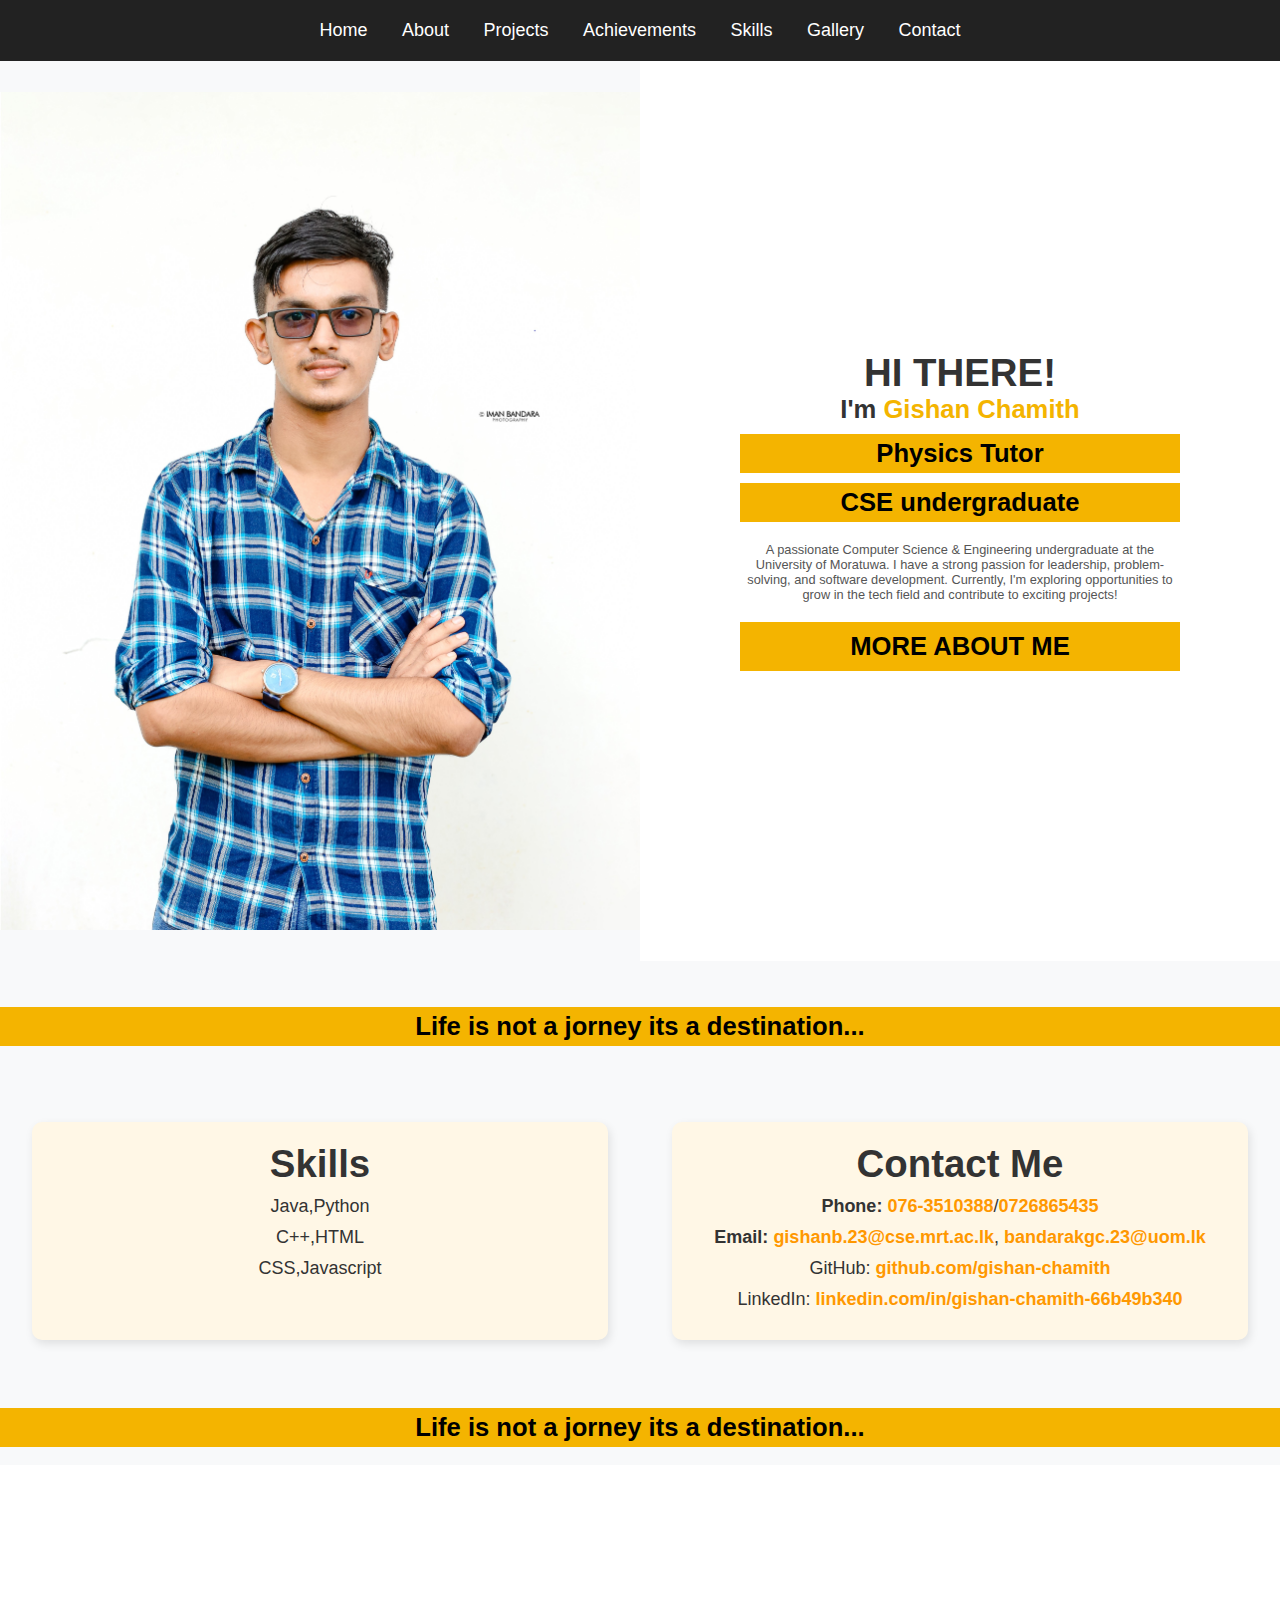
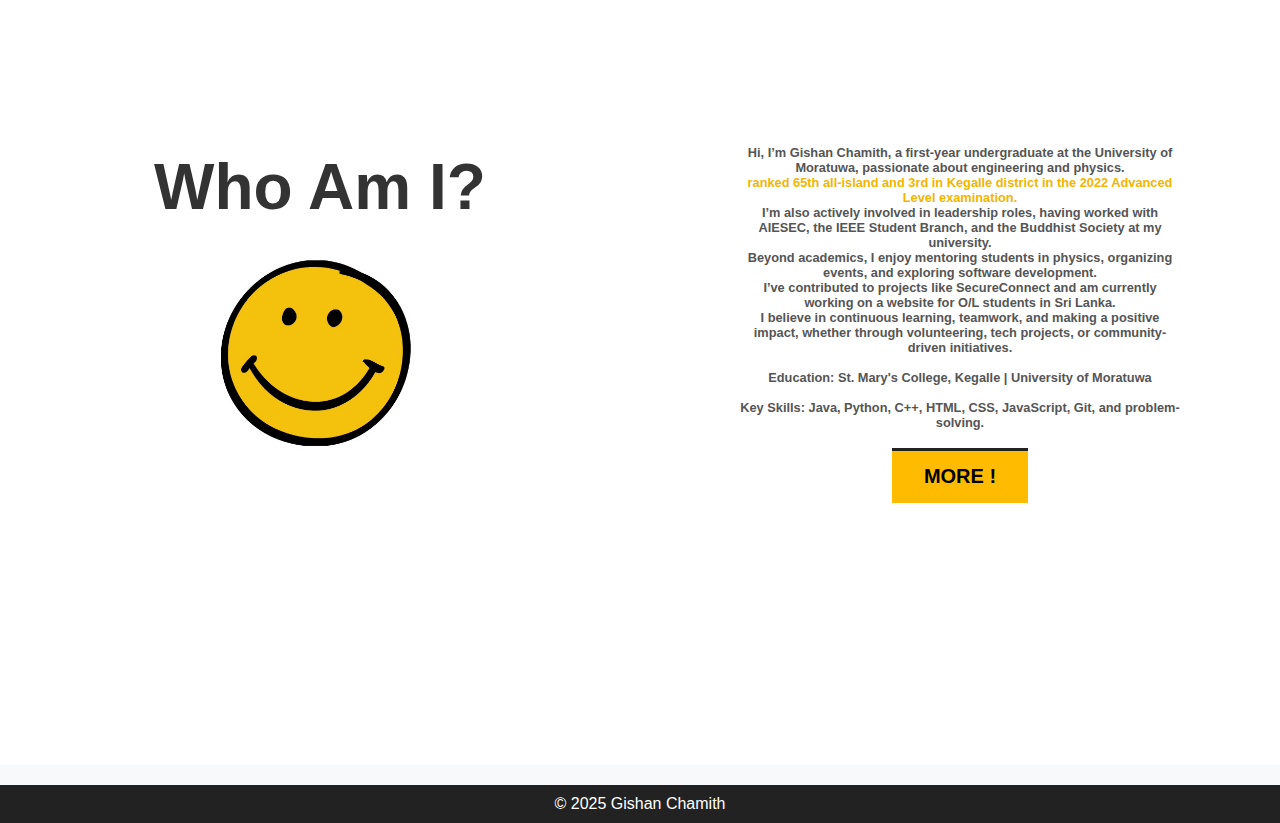
<file: index.html>
<!DOCTYPE html>
<html lang="en">
<head>
    <meta charset="UTF-8">
    <meta name="viewport" content="width=device-width, initial-scale=1.0">
    <title>Personal Portfolio</title>
    <link rel="stylesheet" href="style.css">
</head>
<body>
    <header>
        <nav>
            <ul>
                <li><a href="index.html">Home</a></li>
                <li><a href="about.html">About</a></li>
                <li><a href="projects.html">Projects</a></li>
                <li><a href="achievements.html">Achievements</a></li>
                <li><a href="skills.html">Skills</a></li>
                <li><a href="gallery.html">Gallery</a></li>
                <li><a href="contact.html">Contact</a></li>
            </ul>
        </nav>
    </header>


    <div class="container">
        <div class="left-section">
            <img src="IMG_1595_1[1].jpeg" alt="Profile Picture">
        </div>
        <div class="right-section">
            <h2>HI THERE!</h2>
            <h1>I'm <span class="highlight">Gishan Chamith</span></h1>
            <p class="role">Physics Tutor</p>
            <p class="role">CSE undergraduate </p>

            <p class="description">
                A passionate Computer Science & Engineering undergraduate at the University of Moratuwa.
                 I have a strong passion for leadership, problem-solving, and software development. Currently, I'm exploring opportunities to grow in the tech field and contribute to exciting projects!
            </p>
            <a href=#about class="btn">MORE ABOUT ME</a>
        </div>

    </div>
    <br>
    <br>
    <p class="midline">Life is not a jorney its a destination...</p>

    <br>
    <br>
    <div class="block">
        <div class="contact-info">
           <h2> Skills</h2>
            <p >Java,Python</p><p>C++,HTML</p> <p>CSS,Javascript</p>
        </div>
        <section class="contact-info">
            <h2>Contact Me</h2>
            <p><strong>Phone:</strong><a href="tel:+94763510388"> 076-3510388</a>/<a href="tel:+94726865435">0726865435</a> </p>
            <p><strong>Email:</strong> <a href="mailto:gishanb.23@cse.mrt.ac.lk">gishanb.23@cse.mrt.ac.lk</a>, <a href="mailto:bandarakgc.23@uom.lk">bandarakgc.23@uom.lk</a></p>
            <p>GitHub: <a href="https://github.com/gishan-chamith" target="_blank">github.com/gishan-chamith</a></p>
            <p>LinkedIn: <a href="https://www.linkedin.com/in/gishan-chamith-66b49b340" target="_blank">linkedin.com/in/gishan-chamith-66b49b340</a></p>
        </section>
    </div>
    <br>
    <p class="midline">Life is not a jorney its a destination...</p>
    <br>
    <div class="container">
        <div class="left">
            <h1> Who Am I?</h1>
            <img src="image.png" width="15vw">
        </div>
        <div class="right-section" id="about">
           <p class="description"><strong> Hi, I’m Gishan Chamith, a first-year undergraduate at the University of Moratuwa, passionate about engineering and physics. <br>
            <span class="highlight">ranked 65th all-island and 3rd in Kegalle district in the 2022 Advanced Level examination.</span> <br>I’m also actively involved in leadership roles, having worked with AIESEC, the IEEE Student Branch, and the Buddhist Society at my university. 
            <br> Beyond academics, I enjoy mentoring students in physics, organizing events, and exploring software development. 
            <br>I’ve contributed to projects like SecureConnect and am currently working on a website for O/L students in Sri Lanka.<br>
I believe in continuous learning, teamwork, and making a positive impact, whether through volunteering, tech projects, or community-driven initiatives.
<br>
<br>
Education: St. Mary's College, Kegalle | University of Moratuwa
<br>
<br>
Key Skills: Java, Python, C++, HTML, CSS, JavaScript, Git, and problem-solving.

          </strong> </p>
        <br>

    <button>
    <a href="about.html" class="btn2"><span class="spn2">More !</span></a>
  </button>
        </div>


    </div>
    
    <footer>
        <p>© 2025 Gishan Chamith</p>
    </footer>
</body>
</html>
</file>
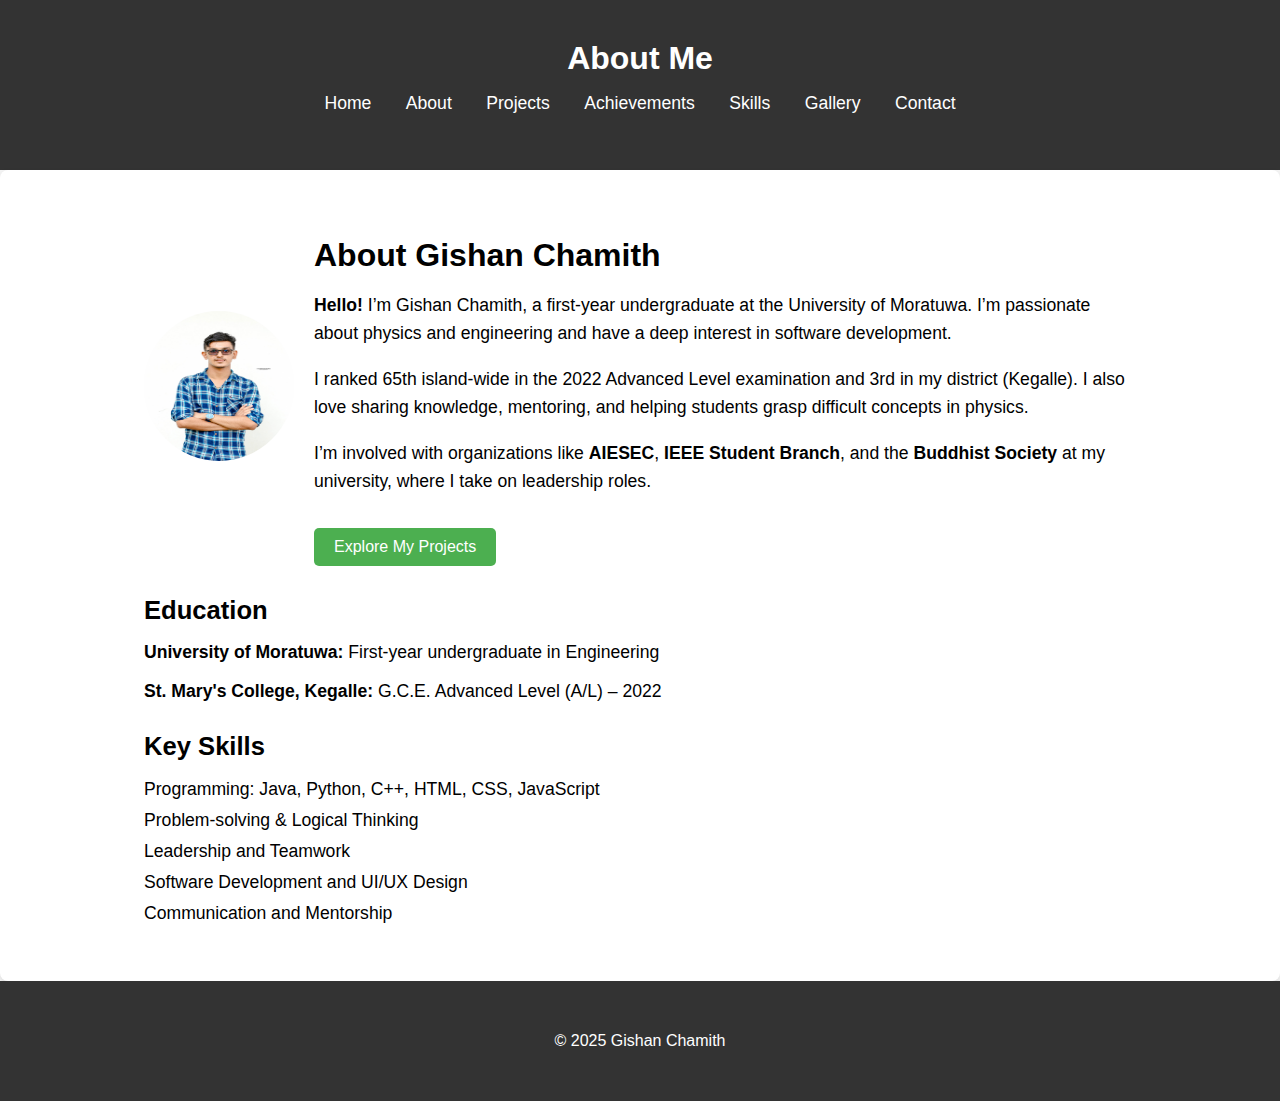
<file: about.html>
<!DOCTYPE html>
<html lang="en">
<head>
    <meta charset="UTF-8">
    <meta name="viewport" content="width=device-width, initial-scale=1.0">
    <title>About Me</title>
    <link rel="stylesheet" href="about.css">
</head>
<body>

    <header>
        <div class="container">
            <h1>About Me</h1>
            <nav>
                <ul>
                    <li><a href="index.html">Home</a></li>
                    <li><a href="about.html">About</a></li>
                    <li><a href="projects.html">Projects</a></li>
                    <li><a href="achievements.html">Achievements</a></li>
                    <li><a href="skills.html">Skills</a></li>
                    <li><a href="gallery.html">Gallery</a></li>
                    <li><a href="contact.html">Contact</a></li>
                </ul>
            </nav>
        </div>
    </header>

    <section class="about-section">
        <div class="container">
            <div class="profile-container">
                <div class="profile-img">
                    <img src="IMG_1595_1[1].jpeg" alt="Gishan Chamith" />
                </div>
                <div class="profile-info">
                    <h2>About Gishan Chamith</h2>
                    <p><strong>Hello!</strong> I’m Gishan Chamith, a first-year undergraduate at the University of Moratuwa. I’m passionate about physics and engineering and have a deep interest in software development.</p>
                    <p>I ranked 65th island-wide in the 2022 Advanced Level examination and 3rd in my district (Kegalle). I also love sharing knowledge, mentoring, and helping students grasp difficult concepts in physics.</p>
                    <p>I’m involved with organizations like <strong>AIESEC</strong>, <strong>IEEE Student Branch</strong>, and the <strong>Buddhist Society</strong> at my university, where I take on leadership roles.</p>
                    <a href="projects.html">Explore My Projects</a>
                </div>
            </div>

            <div class="education-container">
                <h3>Education</h3>
                <p><strong>University of Moratuwa:</strong> First-year undergraduate in Engineering</p>
                <p><strong>St. Mary's College, Kegalle:</strong> G.C.E. Advanced Level (A/L) – 2022</p>
            </div>

            <div class="skills-container">
                <h3>Key Skills</h3>
                <ul>
                    <li>Programming: Java, Python, C++, HTML, CSS, JavaScript</li>
                    <li>Problem-solving & Logical Thinking</li>
                    <li>Leadership and Teamwork</li>
                    <li>Software Development and UI/UX Design</li>
                    <li>Communication and Mentorship</li>
                </ul>
            </div>
        </div>
    </section>

    <footer>
        <div class="container">
            <p>© 2025 Gishan Chamith</p>
        </div>
    </footer>

</body>
</html>
</file>
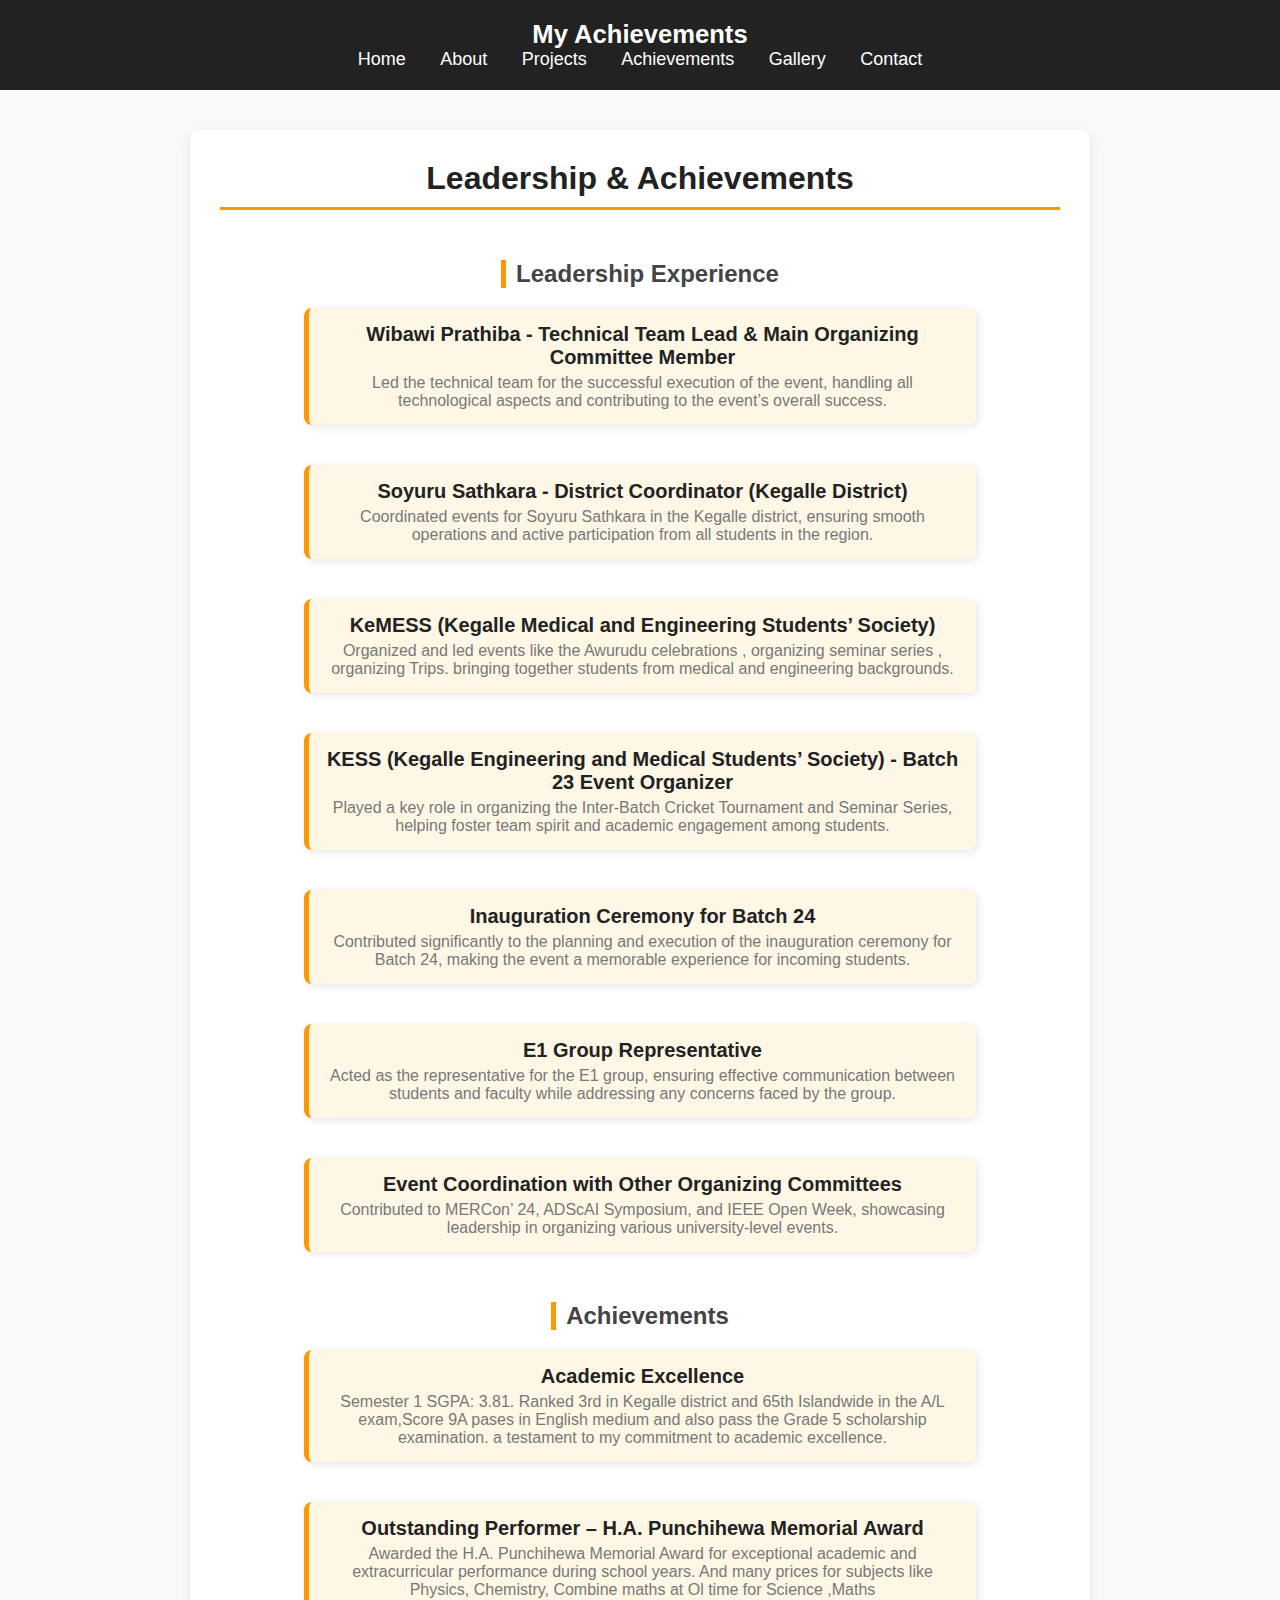
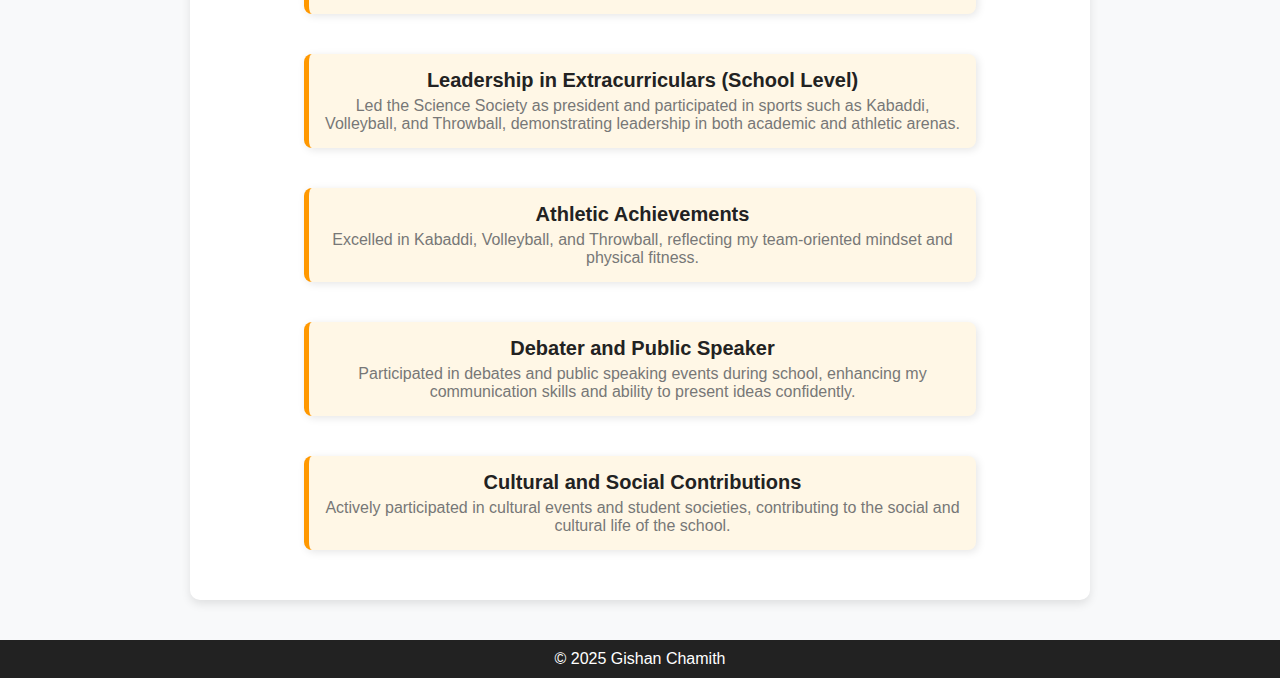
<file: achievements.html>
<!DOCTYPE html>
<html lang="en">
<head>
    <meta charset="UTF-8">
    <meta name="viewport" content="width=device-width, initial-scale=1.0">
    <title>My Achievements</title>
    <link rel="stylesheet" href="style.css">
</head>
<body>

    <header>
        <h1>My Achievements</h1>
        <nav>
            <ul>
                <li><a href="index.html">Home</a></li>
                <li><a href="about.html">About</a></li>
                <li><a href="projects.html">Projects</a></li>
                <li><a href="achievements.html">Achievements</a></li>
                <li><a href="gallery.html">Gallery</a></li>
                <li><a href="contact.html">Contact</a></li>
            </ul>
        </nav>
        <style>

        </style>
    </header>

    <section id="leadership-achievements">
        <h2>Leadership & Achievements</h2>
        
        <h3>Leadership Experience</h3>
        <ul>
            <li><strong>Wibawi Prathiba - Technical Team Lead & Main Organizing Committee Member</strong>
                <p>Led the technical team for the successful execution of the event, handling all technological aspects and contributing to the event’s overall success.</p>
            </li>
            <li><strong>Soyuru Sathkara - District Coordinator (Kegalle District)</strong>
                <p>Coordinated events for Soyuru Sathkara in the Kegalle district, ensuring smooth operations and active participation from all students in the region.</p>
            </li>
            <li><strong>KeMESS (Kegalle Medical and Engineering Students’ Society)</strong>
                <p>Organized and led events like the Awurudu celebrations , organizing seminar series , organizing Trips. bringing together students from medical and engineering backgrounds.</p>
            </li>
            <li><strong>KESS (Kegalle Engineering and Medical Students’ Society) - Batch 23 Event Organizer</strong>
                <p>Played a key role in organizing the Inter-Batch Cricket Tournament and Seminar Series, helping foster team spirit and academic engagement among students.</p>
            </li>
            <li><strong>Inauguration Ceremony for Batch 24</strong>
                <p>Contributed significantly to the planning and execution of the inauguration ceremony for Batch 24, making the event a memorable experience for incoming students.</p>
            </li>
            <li><strong>E1 Group Representative</strong>
                <p>Acted as the representative for the E1 group, ensuring effective communication between students and faculty while addressing any concerns faced by the group.</p>
            </li>
            <li><strong>Event Coordination with Other Organizing Committees</strong>
                <p>Contributed to MERCon’ 24, ADScAI Symposium, and IEEE Open Week, showcasing leadership in organizing various university-level events.</p>
            </li>
        </ul>
    
        <h3>Achievements</h3>
        <ul>
            <li><strong>Academic Excellence</strong>
                <p>Semester 1 SGPA: 3.81. Ranked 3rd in Kegalle district and 65th Islandwide in the A/L exam,Score 9A pases in English medium  and also pass the Grade 5 scholarship examination.  a testament to my commitment to academic excellence.</p>
            </li>
            <li><strong>Outstanding Performer – H.A. Punchihewa Memorial Award</strong>
                <p>Awarded the H.A. Punchihewa Memorial Award for exceptional academic and extracurricular performance during school years. And many prices for subjects like Physics, Chemistry, Combine maths at Ol time for Science ,Maths</p>
            </li>
            <li><strong>Leadership in Extracurriculars (School Level)</strong>
                <p>Led the Science Society as president and participated in sports such as Kabaddi, Volleyball, and Throwball, demonstrating leadership in both academic and athletic arenas.</p>
            </li>
            <li><strong>Athletic Achievements</strong>
                <p>Excelled in Kabaddi, Volleyball, and Throwball, reflecting my team-oriented mindset and physical fitness.</p>
            </li>
            <li><strong>Debater and Public Speaker</strong>
                <p>Participated in debates and public speaking events during school, enhancing my communication skills and ability to present ideas confidently.</p>
            </li>
            <li><strong>Cultural and Social Contributions</strong>
                <p>Actively participated in cultural events and student societies, contributing to the social and cultural life of the school.</p>
            </li>
        </ul>
    </section>
    

    <footer>
        <p>© 2025 Gishan Chamith</p>
    </footer>

</body>
</html>
</file>
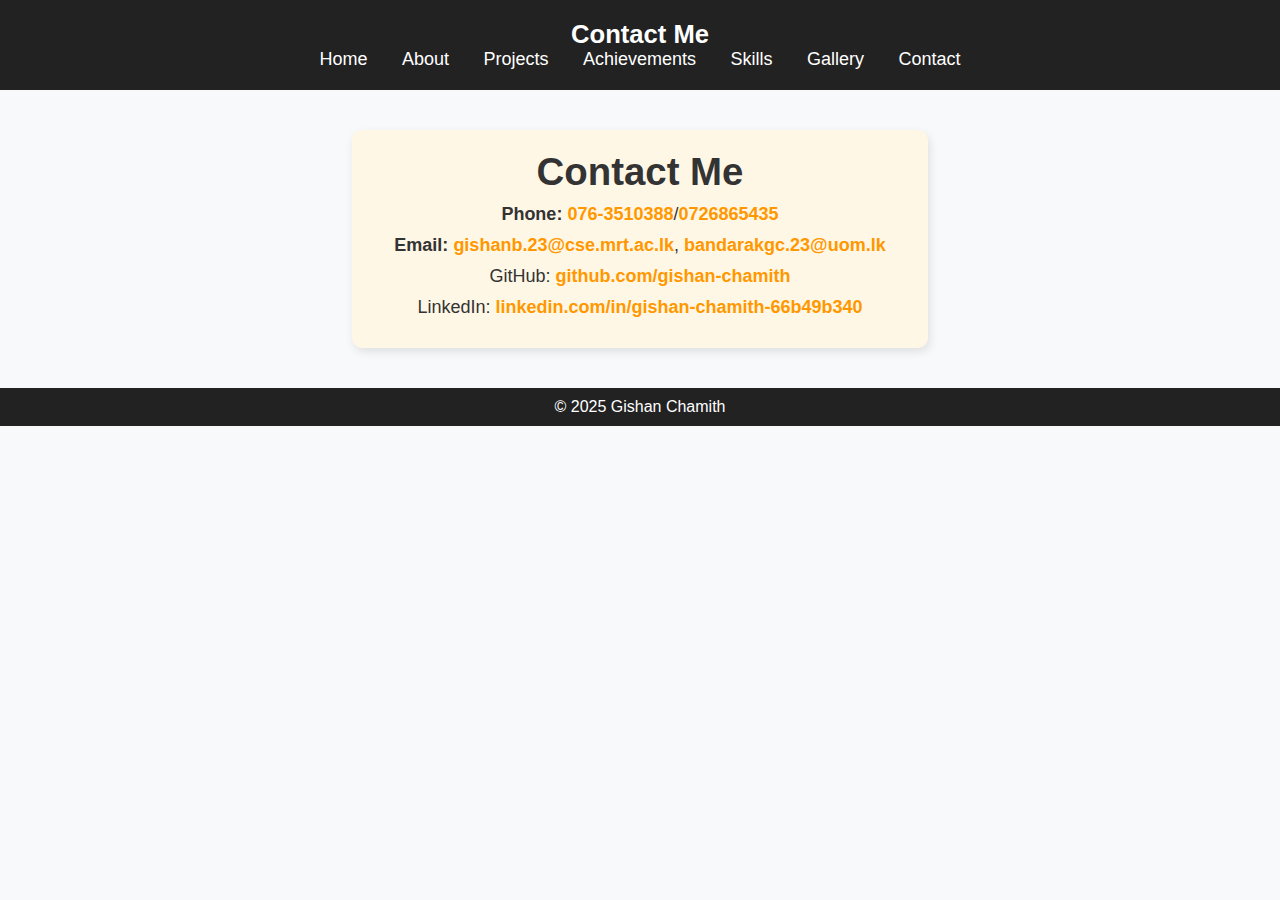
<file: contact.html>
<!DOCTYPE html>
<html lang="en">
<head>
    <meta charset="UTF-8">
    <meta name="viewport" content="width=device-width, initial-scale=1.0">
    <title>Contact Me</title>
    <link rel="stylesheet" href="style.css">
</head>
<body>

    <header>
        <h1>Contact Me</h1>
        <nav>
            <ul>
                <li><a href="index.html">Home</a></li>
                <li><a href="about.html">About</a></li>
                <li><a href="projects.html">Projects</a></li>
                <li><a href="achievements.html">Achievements</a></li>
                <li><a href="skills.html">Skills</a></li>
                <li><a href="gallery.html">Gallery</a></li>
                <li><a href="contact.html">Contact</a></li>
            </ul>
        </nav>
    </header>


      <!-- Contact Info Section -->
    <section class="contact-info">
        <h2>Contact Me</h2>
        <p><strong>Phone:</strong><a href="tel:+94763510388"> 076-3510388</a>/<a href="tel:+94726865435">0726865435</a> </p>
        <p><strong>Email:</strong> <a href="mailto:gishanb.23@cse.mrt.ac.lk">gishanb.23@cse.mrt.ac.lk</a>, <a href="mailto:bandarakgc.23@uom.lk">bandarakgc.23@uom.lk</a></p>
        <p>GitHub: <a href="https://github.com/gishan-chamith" target="_blank">github.com/gishan-chamith</a></p>
        <p>LinkedIn: <a href="https://www.linkedin.com/in/gishan-chamith-66b49b340" target="_blank">linkedin.com/in/gishan-chamith-66b49b340</a></p>
    </section>


    <footer>
        <p>© 2025 Gishan Chamith</p>
    </footer>

</body>
</html>
</file>
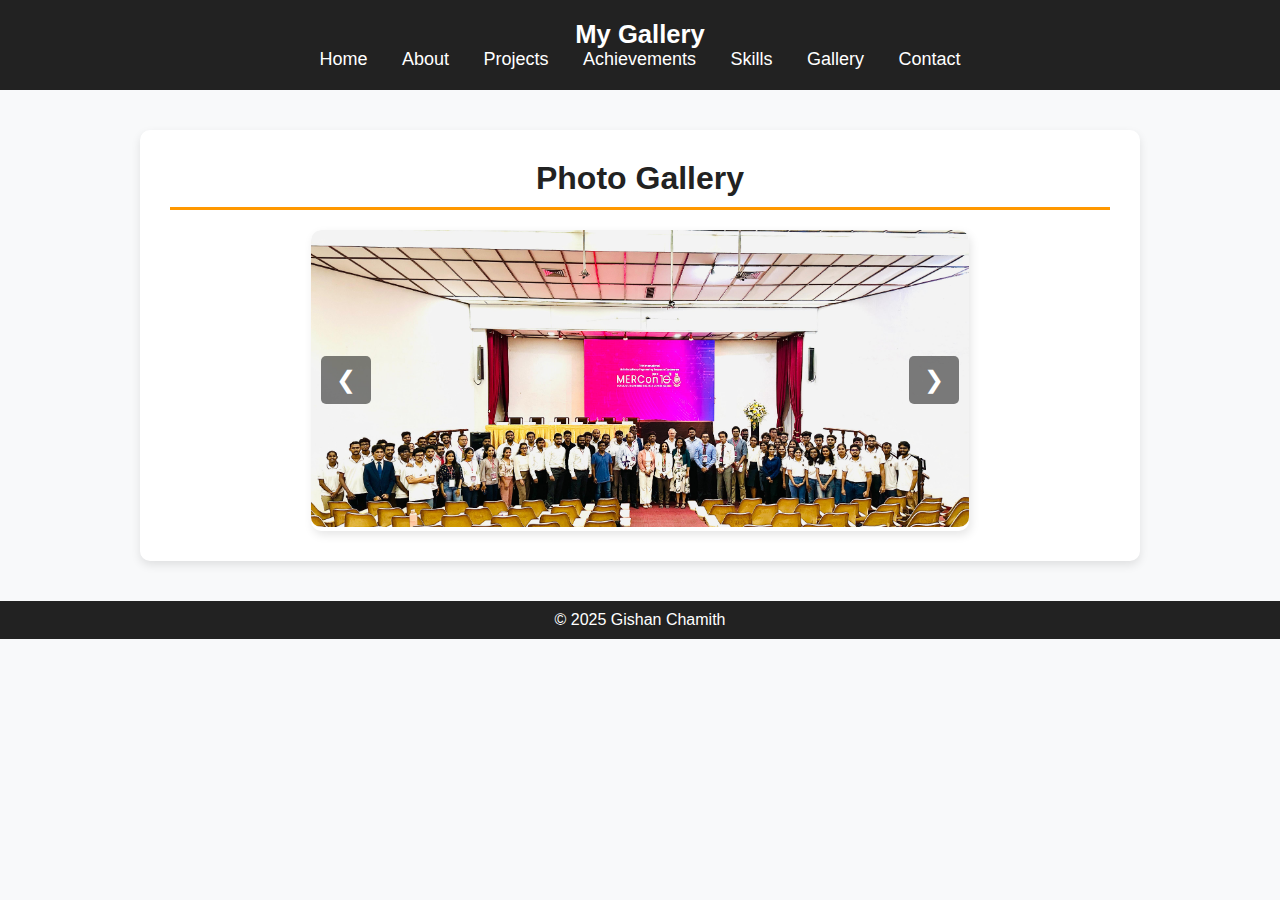
<file: gallery.html>
<!DOCTYPE html>
<html lang="en">
<head>
    <meta charset="UTF-8">
    <meta name="viewport" content="width=device-width, initial-scale=1.0">
    <title>Gallery | Gishan Chamith</title>
    <link rel="stylesheet" href="style.css">
    <script defer src="script.js"></script>
</head>
<body>

    <header>
        <h1>My Gallery</h1>
        <nav>
            <ul>
                <li><a href="index.html">Home</a></li>
                <li><a href="about.html">About</a></li>
                <li><a href="projects.html">Projects</a></li>
                <li><a href="achievements.html">Achievements</a></li>
                <li><a href="skills.html">Skills</a></li>
                <li><a href="gallery.html">Gallery</a></li>
                <li><a href="contact.html">Contact</a></li>
            </ul>
        </nav>
    </header>

    <section class="gallery-container">
        <h2>Photo Gallery</h2>
        <div class="slideshow">
            <button class="prev" onclick="changeSlide(-1)">&#10094;</button>
            <img id="slide" src="j (1).jpg" alt="Gallery Image">
            <button class="next" onclick="changeSlide(1)">&#10095;</button>
        </div>
    </section>

    <footer>
        <p>© 2025 Gishan Chamith</p>
    </footer>

</body>
</html>
</file>
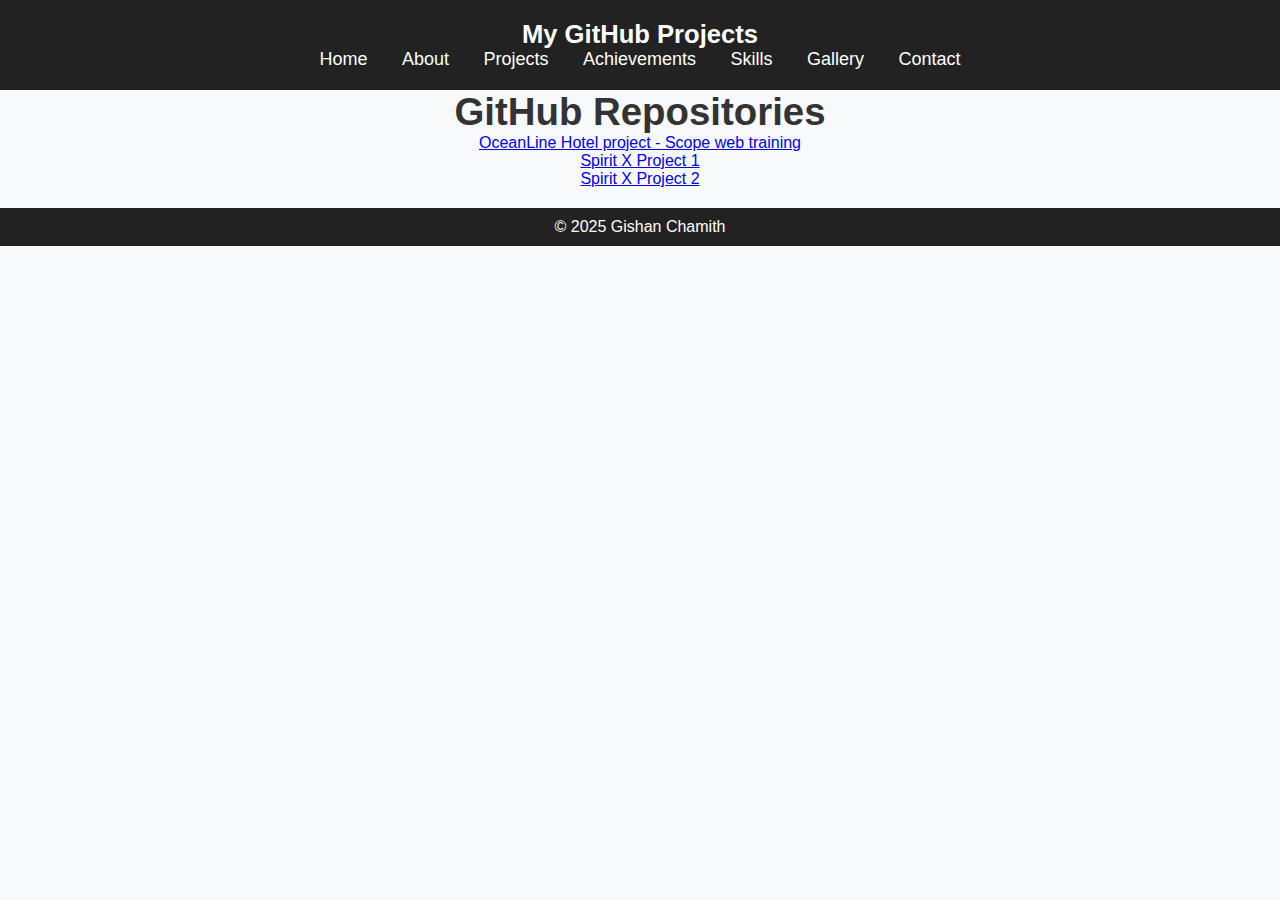
<file: projects.html>
<!DOCTYPE html>
<html lang="en">
<head>
    <meta charset="UTF-8">
    <meta name="viewport" content="width=device-width, initial-scale=1.0">
    <title>My GitHub Projects</title>
    <link rel="stylesheet" href="style.css">
</head>
<body>

    <header>
        <h1>My GitHub Projects</h1>
        <nav>
            <ul>
                <li><a href="index.html">Home</a></li>
                <li><a href="about.html">About</a></li>
                <li><a href="projects.html">Projects</a></li>
                <li><a href="achievements.html">Achievements</a></li>
                <li><a href="skills.html">Skills</a></li>
                <li><a href="gallery.html">Gallery</a></li>
                <li><a href="contact.html">Contact</a></li>
            </ul>
        </nav>
    </header>

<section>
    <h2>GitHub Repositories</h2>
    <div id="github-projects">
        <p><a href="https://github.com/NirmalKBandara/hotelWebProject.git">OceanLine Hotel project - Scope web training</a></p>
        <p><a href="https://github.com/gishanchamith/spiritX01.git">Spirit X Project 1</a></p>
        <p><a href="https://github.com/NirmalKBandara/spiritX02-.git">Spirit X Project 2</a></p>
    </div>
</section>

    <footer>
        <p>© 2025 Gishan Chamith</p>
    </footer>

    <script src="script.js"></script>
</body>
</html>
</file>
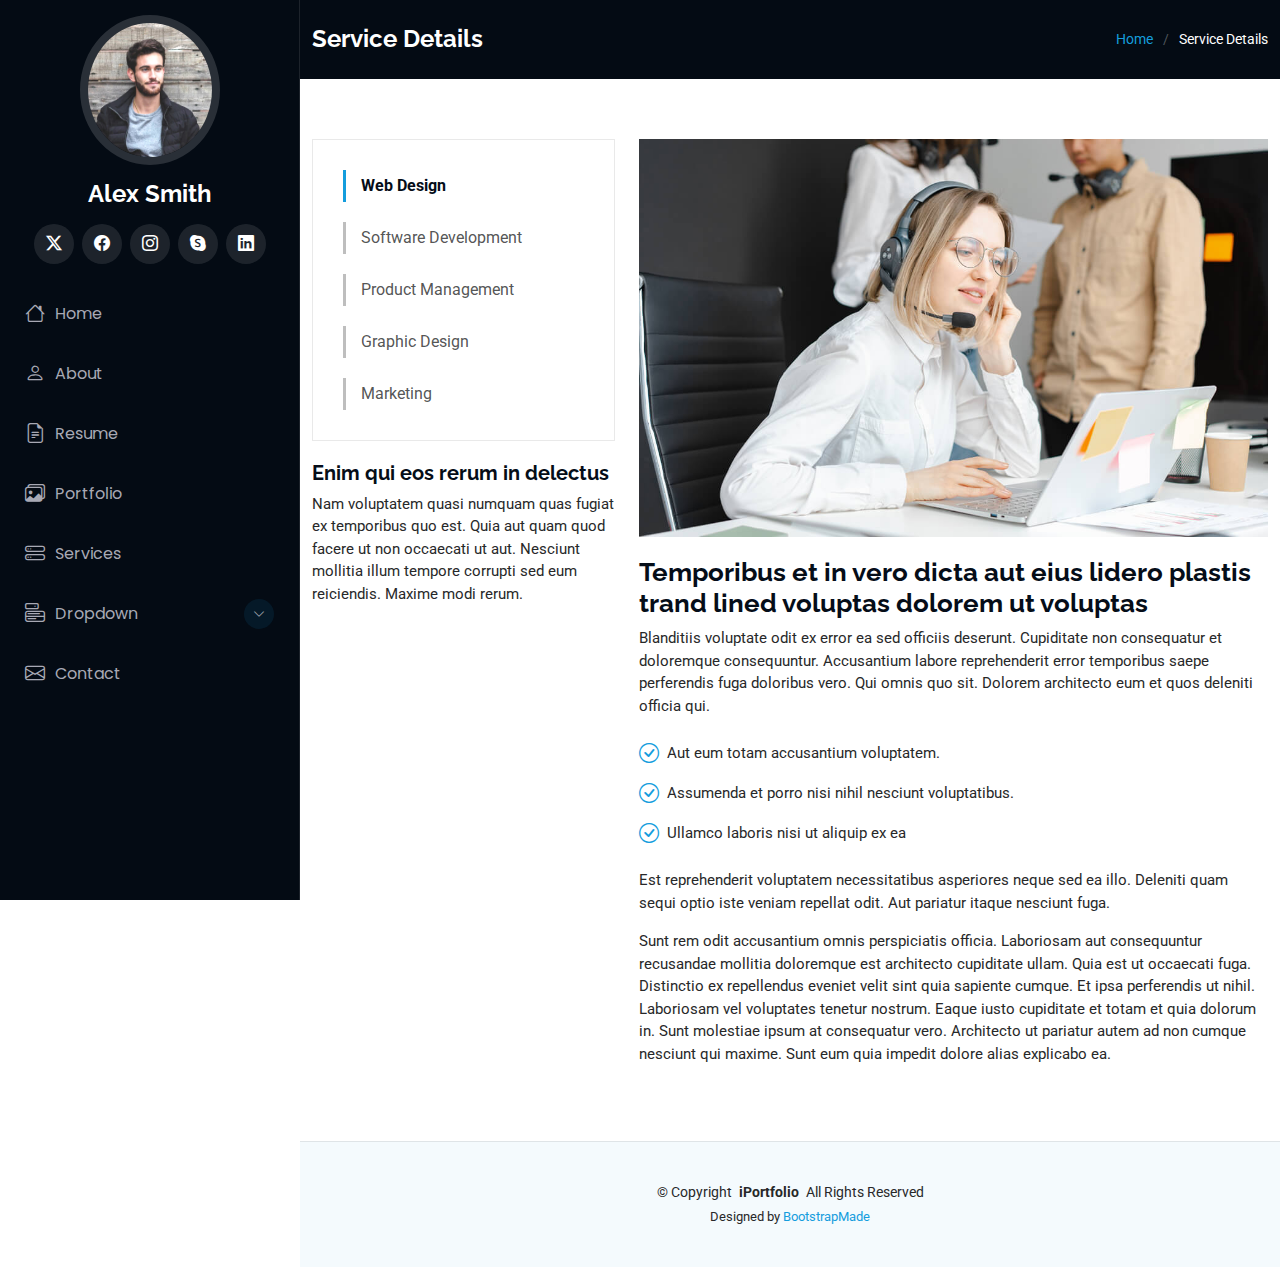
<file: service-details.html>
<!DOCTYPE html>
<html lang="en">

<head>
  <meta charset="utf-8">
  <meta content="width=device-width, initial-scale=1.0" name="viewport">
  <title>Service Details - iPortfolio Bootstrap Template</title>
  <meta content="" name="description">
  <meta content="" name="keywords">

  <!-- Favicons -->
  <link href="assets/img/favicon.png" rel="icon">
  <link href="assets/img/apple-touch-icon.png" rel="apple-touch-icon">

  <!-- Fonts -->
  <link href="https://fonts.googleapis.com" rel="preconnect">
  <link href="https://fonts.gstatic.com" rel="preconnect" crossorigin>
  <link href="https://fonts.googleapis.com/css2?family=Roboto:ital,wght@0,100;0,300;0,400;0,500;0,700;0,900;1,100;1,300;1,400;1,500;1,700;1,900&family=Poppins:ital,wght@0,100;0,200;0,300;0,400;0,500;0,600;0,700;0,800;0,900;1,100;1,200;1,300;1,400;1,500;1,600;1,700;1,800;1,900&family=Raleway:ital,wght@0,100;0,200;0,300;0,400;0,500;0,600;0,700;0,800;0,900;1,100;1,200;1,300;1,400;1,500;1,600;1,700;1,800;1,900&display=swap" rel="stylesheet">

  <!-- Vendor CSS Files -->
  <link href="assets/vendor/bootstrap/css/bootstrap.min.css" rel="stylesheet">
  <link href="assets/vendor/bootstrap-icons/bootstrap-icons.css" rel="stylesheet">
  <link href="assets/vendor/aos/aos.css" rel="stylesheet">
  <link href="assets/vendor/glightbox/css/glightbox.min.css" rel="stylesheet">
  <link href="assets/vendor/swiper/swiper-bundle.min.css" rel="stylesheet">

  <!-- Main CSS File -->
  <link href="assets/css/main.css" rel="stylesheet">

  <!-- =======================================================
  * Template Name: iPortfolio
  * Template URL: https://bootstrapmade.com/iportfolio-bootstrap-portfolio-websites-template/
  * Updated: Jun 29 2024 with Bootstrap v5.3.3
  * Author: BootstrapMade.com
  * License: https://bootstrapmade.com/license/
  ======================================================== -->
</head>

<body class="service-details-page">

  <header id="header" class="header dark-background d-flex flex-column">
    <i class="header-toggle d-xl-none bi bi-list"></i>

    <div class="profile-img">
      <img src="assets/img/my-profile-img.jpg" alt="" class="img-fluid rounded-circle">
    </div>

    <a href="index.html" class="logo d-flex align-items-center justify-content-center">
      <!-- Uncomment the line below if you also wish to use an image logo -->
      <!-- <img src="assets/img/logo.png" alt=""> -->
      <h1 class="sitename">Alex Smith</h1>
    </a>

    <div class="social-links text-center">
      <a href="#" class="twitter"><i class="bi bi-twitter-x"></i></a>
      <a href="#" class="facebook"><i class="bi bi-facebook"></i></a>
      <a href="#" class="instagram"><i class="bi bi-instagram"></i></a>
      <a href="#" class="google-plus"><i class="bi bi-skype"></i></a>
      <a href="#" class="linkedin"><i class="bi bi-linkedin"></i></a>
    </div>

    <nav id="navmenu" class="navmenu">
      <ul>
        <li><a href="#hero"><i class="bi bi-house navicon"></i>Home</a></li>
        <li><a href="#about"><i class="bi bi-person navicon"></i> About</a></li>
        <li><a href="#resume"><i class="bi bi-file-earmark-text navicon"></i> Resume</a></li>
        <li><a href="#portfolio"><i class="bi bi-images navicon"></i> Portfolio</a></li>
        <li><a href="#services"><i class="bi bi-hdd-stack navicon"></i> Services</a></li>
        <li class="dropdown"><a href="#"><i class="bi bi-menu-button navicon"></i> <span>Dropdown</span> <i class="bi bi-chevron-down toggle-dropdown"></i></a>
          <ul>
            <li><a href="#">Dropdown 1</a></li>
            <li class="dropdown"><a href="#"><span>Deep Dropdown</span> <i class="bi bi-chevron-down toggle-dropdown"></i></a>
              <ul>
                <li><a href="#">Deep Dropdown 1</a></li>
                <li><a href="#">Deep Dropdown 2</a></li>
                <li><a href="#">Deep Dropdown 3</a></li>
                <li><a href="#">Deep Dropdown 4</a></li>
                <li><a href="#">Deep Dropdown 5</a></li>
              </ul>
            </li>
            <li><a href="#">Dropdown 2</a></li>
            <li><a href="#">Dropdown 3</a></li>
            <li><a href="#">Dropdown 4</a></li>
          </ul>
        </li>
        <li><a href="#contact"><i class="bi bi-envelope navicon"></i> Contact</a></li>
      </ul>
    </nav>

  </header>

  <main class="main">

    <!-- Page Title -->
    <div class="page-title dark-background">
      <div class="container d-lg-flex justify-content-between align-items-center">
        <h1 class="mb-2 mb-lg-0">Service Details</h1>
        <nav class="breadcrumbs">
          <ol>
            <li><a href="index.html">Home</a></li>
            <li class="current">Service Details</li>
          </ol>
        </nav>
      </div>
    </div><!-- End Page Title -->

    <!-- Service Details Section -->
    <section id="service-details" class="service-details section">

      <div class="container">

        <div class="row gy-4">

          <div class="col-lg-4" data-aos="fade-up" data-aos-delay="100">
            <div class="services-list">
              <a href="#" class="active">Web Design</a>
              <a href="#">Software Development</a>
              <a href="#">Product Management</a>
              <a href="#">Graphic Design</a>
              <a href="#">Marketing</a>
            </div>

            <h4>Enim qui eos rerum in delectus</h4>
            <p>Nam voluptatem quasi numquam quas fugiat ex temporibus quo est. Quia aut quam quod facere ut non occaecati ut aut. Nesciunt mollitia illum tempore corrupti sed eum reiciendis. Maxime modi rerum.</p>
          </div>

          <div class="col-lg-8" data-aos="fade-up" data-aos-delay="200">
            <img src="assets/img/services.jpg" alt="" class="img-fluid services-img">
            <h3>Temporibus et in vero dicta aut eius lidero plastis trand lined voluptas dolorem ut voluptas</h3>
            <p>
              Blanditiis voluptate odit ex error ea sed officiis deserunt. Cupiditate non consequatur et doloremque consequuntur. Accusantium labore reprehenderit error temporibus saepe perferendis fuga doloribus vero. Qui omnis quo sit. Dolorem architecto eum et quos deleniti officia qui.
            </p>
            <ul>
              <li><i class="bi bi-check-circle"></i> <span>Aut eum totam accusantium voluptatem.</span></li>
              <li><i class="bi bi-check-circle"></i> <span>Assumenda et porro nisi nihil nesciunt voluptatibus.</span></li>
              <li><i class="bi bi-check-circle"></i> <span>Ullamco laboris nisi ut aliquip ex ea</span></li>
            </ul>
            <p>
              Est reprehenderit voluptatem necessitatibus asperiores neque sed ea illo. Deleniti quam sequi optio iste veniam repellat odit. Aut pariatur itaque nesciunt fuga.
            </p>
            <p>
              Sunt rem odit accusantium omnis perspiciatis officia. Laboriosam aut consequuntur recusandae mollitia doloremque est architecto cupiditate ullam. Quia est ut occaecati fuga. Distinctio ex repellendus eveniet velit sint quia sapiente cumque. Et ipsa perferendis ut nihil. Laboriosam vel voluptates tenetur nostrum. Eaque iusto cupiditate et totam et quia dolorum in. Sunt molestiae ipsum at consequatur vero. Architecto ut pariatur autem ad non cumque nesciunt qui maxime. Sunt eum quia impedit dolore alias explicabo ea.
            </p>
          </div>

        </div>

      </div>

    </section><!-- /Service Details Section -->

  </main>

  <footer id="footer" class="footer position-relative light-background">

    <div class="container">
      <div class="copyright text-center ">
        <p>© <span>Copyright</span> <strong class="px-1 sitename">iPortfolio</strong> <span>All Rights Reserved</span></p>
      </div>
      <div class="credits">
        <!-- All the links in the footer should remain intact. -->
        <!-- You can delete the links only if you've purchased the pro version. -->
        <!-- Licensing information: https://bootstrapmade.com/license/ -->
        <!-- Purchase the pro version with working PHP/AJAX contact form: [buy-url] -->
        Designed by <a href="https://bootstrapmade.com/">BootstrapMade</a>
      </div>
    </div>

  </footer>

  <!-- Scroll Top -->
  <a href="#" id="scroll-top" class="scroll-top d-flex align-items-center justify-content-center"><i class="bi bi-arrow-up-short"></i></a>

  <!-- Preloader -->
  <div id="preloader"></div>

  <!-- Vendor JS Files -->
  <script src="assets/vendor/bootstrap/js/bootstrap.bundle.min.js"></script>
  <script src="assets/vendor/php-email-form/validate.js"></script>
  <script src="assets/vendor/aos/aos.js"></script>
  <script src="assets/vendor/typed.js/typed.umd.js"></script>
  <script src="assets/vendor/purecounter/purecounter_vanilla.js"></script>
  <script src="assets/vendor/waypoints/noframework.waypoints.js"></script>
  <script src="assets/vendor/glightbox/js/glightbox.min.js"></script>
  <script src="assets/vendor/imagesloaded/imagesloaded.pkgd.min.js"></script>
  <script src="assets/vendor/isotope-layout/isotope.pkgd.min.js"></script>
  <script src="assets/vendor/swiper/swiper-bundle.min.js"></script>

  <!-- Main JS File -->
  <script src="assets/js/main.js"></script>

</body>

</html>
</file>
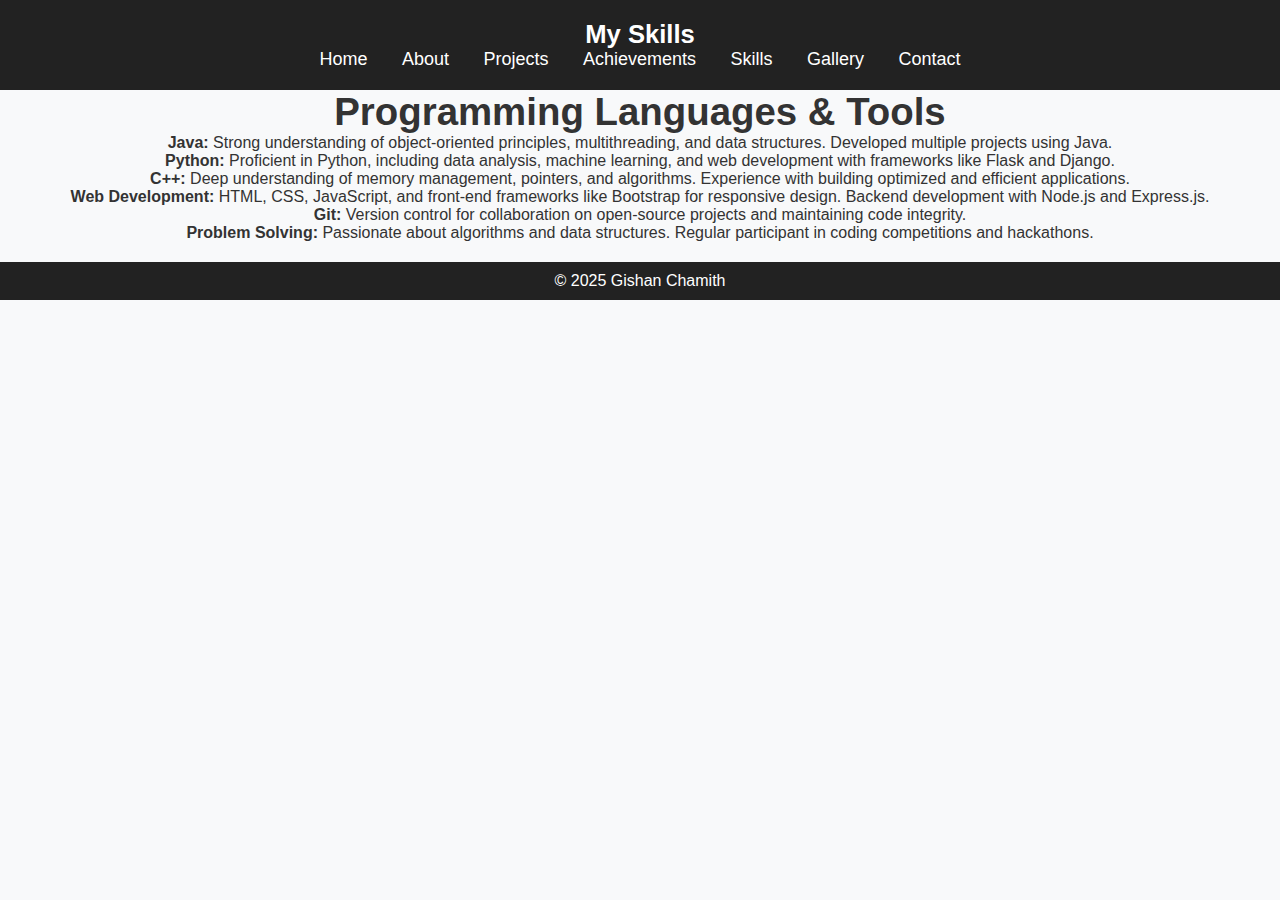
<file: skills.html>
<!DOCTYPE html>
<html lang="en">
<head>
    <meta charset="UTF-8">
    <meta name="viewport" content="width=device-width, initial-scale=1.0">
    <title>My Skills</title>
    <link rel="stylesheet" href="style.css">
</head>
<body>

    <header>
        <h1>My Skills</h1>
        <nav>
            <ul>
                <li><a href="index.html">Home</a></li>
                <li><a href="about.html">About</a></li>
                <li><a href="projects.html">Projects</a></li>
                <li><a href="achievements.html">Achievements</a></li>
                <li><a href="skills.html">Skills</a></li>
                <li><a href="gallery.html">Gallery</a></li>
                <li><a href="contact.html">Contact</a></li>
            </ul>
        </nav>
    </header>

    <section>
        <h2>Programming Languages & Tools</h2>
        <ul>
            <li><strong>Java:</strong> Strong understanding of object-oriented principles, multithreading, and data structures. Developed multiple projects using Java.</li>
            <li><strong>Python:</strong> Proficient in Python, including data analysis, machine learning, and web development with frameworks like Flask and Django.</li>
            <li><strong>C++:</strong> Deep understanding of memory management, pointers, and algorithms. Experience with building optimized and efficient applications.</li>
            <li><strong>Web Development:</strong> HTML, CSS, JavaScript, and front-end frameworks like Bootstrap for responsive design. Backend development with Node.js and Express.js.</li>
            <li><strong>Git:</strong> Version control for collaboration on open-source projects and maintaining code integrity.</li>
            <li><strong>Problem Solving:</strong> Passionate about algorithms and data structures. Regular participant in coding competitions and hackathons.</li>
        </ul>
    </section>

    <footer>
        <p>© 2025 Gishan Chamith</p>
    </footer>

</body>
</html>
</file>
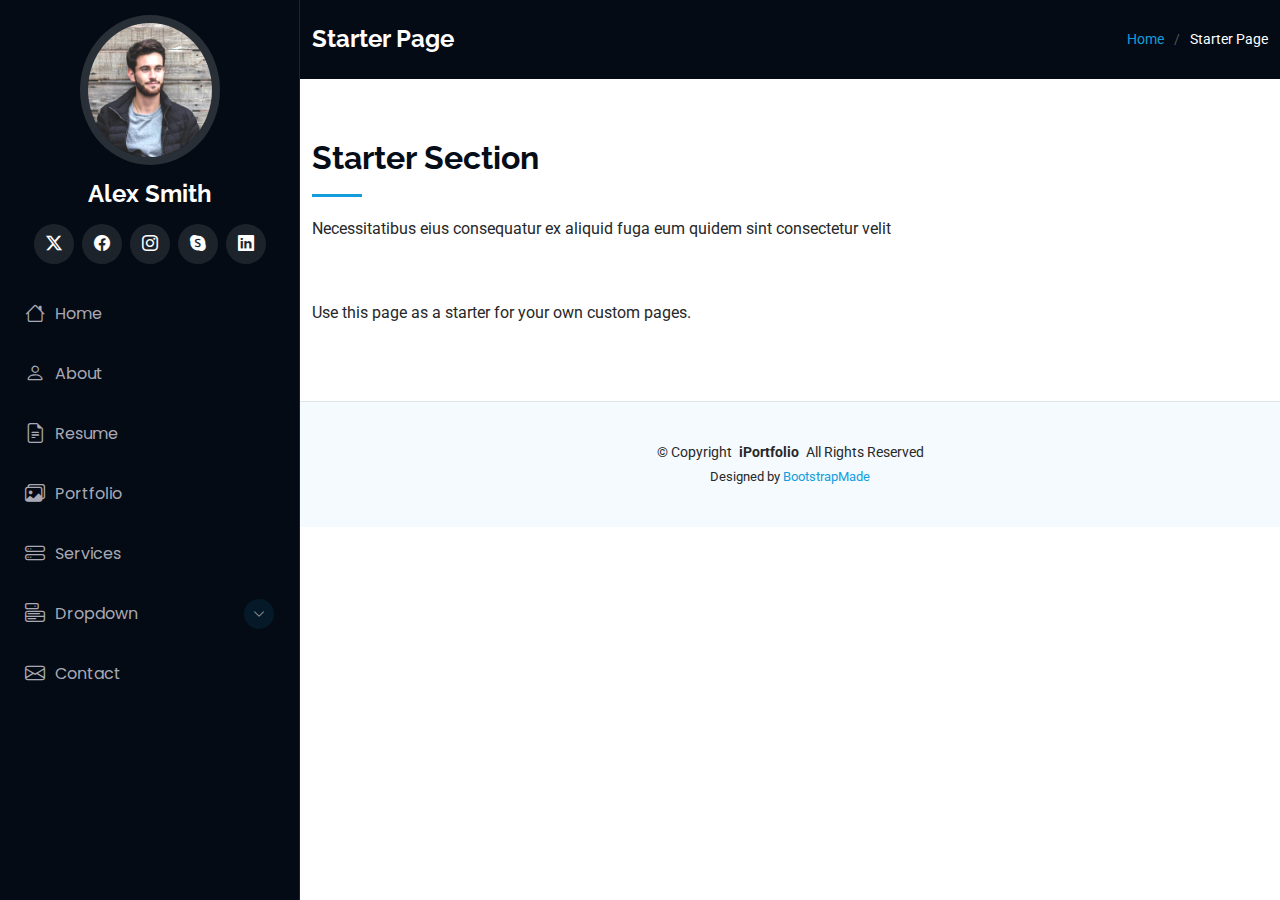
<file: starter-page.html>
<!DOCTYPE html>
<html lang="en">

<head>
  <meta charset="utf-8">
  <meta content="width=device-width, initial-scale=1.0" name="viewport">
  <title>Starter Page - iPortfolio Bootstrap Template</title>
  <meta content="" name="description">
  <meta content="" name="keywords">

  <!-- Favicons -->
  <link href="assets/img/favicon.png" rel="icon">
  <link href="assets/img/apple-touch-icon.png" rel="apple-touch-icon">

  <!-- Fonts -->
  <link href="https://fonts.googleapis.com" rel="preconnect">
  <link href="https://fonts.gstatic.com" rel="preconnect" crossorigin>
  <link href="https://fonts.googleapis.com/css2?family=Roboto:ital,wght@0,100;0,300;0,400;0,500;0,700;0,900;1,100;1,300;1,400;1,500;1,700;1,900&family=Poppins:ital,wght@0,100;0,200;0,300;0,400;0,500;0,600;0,700;0,800;0,900;1,100;1,200;1,300;1,400;1,500;1,600;1,700;1,800;1,900&family=Raleway:ital,wght@0,100;0,200;0,300;0,400;0,500;0,600;0,700;0,800;0,900;1,100;1,200;1,300;1,400;1,500;1,600;1,700;1,800;1,900&display=swap" rel="stylesheet">

  <!-- Vendor CSS Files -->
  <link href="assets/vendor/bootstrap/css/bootstrap.min.css" rel="stylesheet">
  <link href="assets/vendor/bootstrap-icons/bootstrap-icons.css" rel="stylesheet">
  <link href="assets/vendor/aos/aos.css" rel="stylesheet">
  <link href="assets/vendor/glightbox/css/glightbox.min.css" rel="stylesheet">
  <link href="assets/vendor/swiper/swiper-bundle.min.css" rel="stylesheet">

  <!-- Main CSS File -->
  <link href="assets/css/main.css" rel="stylesheet">

  <!-- =======================================================
  * Template Name: iPortfolio
  * Template URL: https://bootstrapmade.com/iportfolio-bootstrap-portfolio-websites-template/
  * Updated: Jun 29 2024 with Bootstrap v5.3.3
  * Author: BootstrapMade.com
  * License: https://bootstrapmade.com/license/
  ======================================================== -->
</head>

<body class="starter-page-page">

  <header id="header" class="header dark-background d-flex flex-column">
    <i class="header-toggle d-xl-none bi bi-list"></i>

    <div class="profile-img">
      <img src="assets/img/my-profile-img.jpg" alt="" class="img-fluid rounded-circle">
    </div>

    <a href="index.html" class="logo d-flex align-items-center justify-content-center">
      <!-- Uncomment the line below if you also wish to use an image logo -->
      <!-- <img src="assets/img/logo.png" alt=""> -->
      <h1 class="sitename">Alex Smith</h1>
    </a>

    <div class="social-links text-center">
      <a href="#" class="twitter"><i class="bi bi-twitter-x"></i></a>
      <a href="#" class="facebook"><i class="bi bi-facebook"></i></a>
      <a href="#" class="instagram"><i class="bi bi-instagram"></i></a>
      <a href="#" class="google-plus"><i class="bi bi-skype"></i></a>
      <a href="#" class="linkedin"><i class="bi bi-linkedin"></i></a>
    </div>

    <nav id="navmenu" class="navmenu">
      <ul>
        <li><a href="#hero"><i class="bi bi-house navicon"></i>Home</a></li>
        <li><a href="#about"><i class="bi bi-person navicon"></i> About</a></li>
        <li><a href="#resume"><i class="bi bi-file-earmark-text navicon"></i> Resume</a></li>
        <li><a href="#portfolio"><i class="bi bi-images navicon"></i> Portfolio</a></li>
        <li><a href="#services"><i class="bi bi-hdd-stack navicon"></i> Services</a></li>
        <li class="dropdown"><a href="#"><i class="bi bi-menu-button navicon"></i> <span>Dropdown</span> <i class="bi bi-chevron-down toggle-dropdown"></i></a>
          <ul>
            <li><a href="#">Dropdown 1</a></li>
            <li class="dropdown"><a href="#"><span>Deep Dropdown</span> <i class="bi bi-chevron-down toggle-dropdown"></i></a>
              <ul>
                <li><a href="#">Deep Dropdown 1</a></li>
                <li><a href="#">Deep Dropdown 2</a></li>
                <li><a href="#">Deep Dropdown 3</a></li>
                <li><a href="#">Deep Dropdown 4</a></li>
                <li><a href="#">Deep Dropdown 5</a></li>
              </ul>
            </li>
            <li><a href="#">Dropdown 2</a></li>
            <li><a href="#">Dropdown 3</a></li>
            <li><a href="#">Dropdown 4</a></li>
          </ul>
        </li>
        <li><a href="#contact"><i class="bi bi-envelope navicon"></i> Contact</a></li>
      </ul>
    </nav>

  </header>

  <main class="main">

    <!-- Page Title -->
    <div class="page-title dark-background">
      <div class="container d-lg-flex justify-content-between align-items-center">
        <h1 class="mb-2 mb-lg-0">Starter Page</h1>
        <nav class="breadcrumbs">
          <ol>
            <li><a href="index.html">Home</a></li>
            <li class="current">Starter Page</li>
          </ol>
        </nav>
      </div>
    </div><!-- End Page Title -->

    <!-- Starter Section Section -->
    <section id="starter-section" class="starter-section section">

      <!-- Section Title -->
      <div class="container section-title" data-aos="fade-up">
        <h2>Starter Section</h2>
        <p>Necessitatibus eius consequatur ex aliquid fuga eum quidem sint consectetur velit</p>
      </div><!-- End Section Title -->

      <div class="container" data-aos="fade-up">
        <p>Use this page as a starter for your own custom pages.</p>
      </div>

    </section><!-- /Starter Section Section -->

  </main>

  <footer id="footer" class="footer position-relative light-background">

    <div class="container">
      <div class="copyright text-center ">
        <p>© <span>Copyright</span> <strong class="px-1 sitename">iPortfolio</strong> <span>All Rights Reserved</span></p>
      </div>
      <div class="credits">
        <!-- All the links in the footer should remain intact. -->
        <!-- You can delete the links only if you've purchased the pro version. -->
        <!-- Licensing information: https://bootstrapmade.com/license/ -->
        <!-- Purchase the pro version with working PHP/AJAX contact form: [buy-url] -->
        Designed by <a href="https://bootstrapmade.com/">BootstrapMade</a>
      </div>
    </div>

  </footer>

  <!-- Scroll Top -->
  <a href="#" id="scroll-top" class="scroll-top d-flex align-items-center justify-content-center"><i class="bi bi-arrow-up-short"></i></a>

  <!-- Preloader -->
  <div id="preloader"></div>

  <!-- Vendor JS Files -->
  <script src="assets/vendor/bootstrap/js/bootstrap.bundle.min.js"></script>
  <script src="assets/vendor/php-email-form/validate.js"></script>
  <script src="assets/vendor/aos/aos.js"></script>
  <script src="assets/vendor/typed.js/typed.umd.js"></script>
  <script src="assets/vendor/purecounter/purecounter_vanilla.js"></script>
  <script src="assets/vendor/waypoints/noframework.waypoints.js"></script>
  <script src="assets/vendor/glightbox/js/glightbox.min.js"></script>
  <script src="assets/vendor/imagesloaded/imagesloaded.pkgd.min.js"></script>
  <script src="assets/vendor/isotope-layout/isotope.pkgd.min.js"></script>
  <script src="assets/vendor/swiper/swiper-bundle.min.js"></script>

  <!-- Main JS File -->
  <script src="assets/js/main.js"></script>

</body>

</html>
</file>
<file: style.css>
/* General Styles */
body {
    font-family: 'Poppins', Arial, sans-serif;
    margin: 0;
    padding: 0;
    background-color: #f8f9fa;
    color: #333;
    text-align: center;
}

/* Header */
header {
    background: #222;
    color: white;
    padding: 20px;
}

nav ul {
    list-style: none;
    padding: 0;
    text-align: center;
}

nav ul li {
    display: inline;
    margin: 0 15px;
}

nav ul li a {
    color: white;
    text-decoration: none;
    font-size: 18px;
}

nav ul li a:hover {
    color: #ff9800;
}

/* Section Styling */
#leadership-achievements {
    max-width: 900px;
    margin: 40px auto;
    background: white;
    padding: 30px;
    border-radius: 10px;
    box-shadow: 0px 4px 10px rgba(0, 0, 0, 0.1);
}

/* Headings */
#leadership-achievements h2 {
    font-size: 32px;
    color: #222;
    text-align: center;
    border-bottom: 3px solid #ff9800;
    padding-bottom: 10px;
    margin-bottom: 20px;
}

#leadership-achievements h3 {
    font-size: 24px;
    color: #444;
    margin-top: 30px;
    display: inline-block;
    border-left: 5px solid #ff9800;
    padding-left: 10px;
    text-align: center;
}

/* Lists */
#leadership-achievements ul {
    list-style-type: none;
    padding: 0;
    text-align: center;
}

/* List Items */
#leadership-achievements li {
    font-size: 18px;
    margin: 20px auto;
    padding: 15px;
    background: #fff7e6;
    border-left: 5px solid #ff9800;
    border-radius: 8px;
    box-shadow: 2px 2px 8px rgba(0, 0, 0, 0.1);
    display: inline-block;
    text-align: center;
    width: 80%;
}

/* Strong Titles */
#leadership-achievements li strong {
    font-size: 20px;
    color: #222;
    display: block;
}

/* Paragraph */
#leadership-achievements li p {
    font-size: 16px;
    color: #777;
    margin-top: 5px;
    text-align: center;
}

/* ====== Gallery Styles ====== */
.gallery-container {
    max-width: 1000px;
    margin: 40px auto;
    background: white;
    padding: 30px;
    border-radius: 10px;
    box-shadow: 0px 4px 10px rgba(0, 0, 0, 0.1);
}

.gallery-container h2 {
    font-size: 32px;
    color: #222;
    border-bottom: 3px solid #ff9800;
    padding-bottom: 10px;
    margin-bottom: 20px;
}

/* Slideshow Styling */
.slideshow {
    position: relative;
    width: 70%;
    max-width: 900px;
    margin: auto;
    overflow: hidden;
    border-radius: 10px;
    box-shadow: 2px 4px 10px rgba(0, 0, 0, 0.1);
}

.slideshow img {
    width: 100%;
    height: auto;
    border-radius: 10px;
}

/* Navigation Buttons */
.slideshow button {
    position: absolute;
    top: 50%;
    transform: translateY(-50%);
    background: rgba(0, 0, 0, 0.5);
    color: white;
    border: none;
    padding: 10px 15px;
    cursor: pointer;
    font-size: 24px;
    border-radius: 5px;
}

.prev {
    left: 10px;
}

.next {
    right: 10px;
}

.slideshow button:hover {
    background: rgba(0, 0, 0, 0.8);
}

/* Contact Info Section */
.contact-info {
    background: #fff7e6;
    padding: 20px;
    border-radius: 10px;
    box-shadow: 2px 4px 10px rgba(0, 0, 0, 0.1);
    margin: 40px auto;
    width: 45%;
    max-width: 600px;
}

.contact-info p {
    font-size: 18px;
    color: #333;
    margin: 10px 0;
}

.contact-info a {
    color: #ff9800;
    text-decoration: none;
    font-weight: bold;
}

.contact-info a:hover {
    text-decoration: underline;
}

/* Footer */
footer {
    background: #222;
    color: white;
    padding: 10px;
    text-align: center;
    margin-top: 20px;
}

* {
    margin: 0;
    padding: 0;
    box-sizing: border-box;
    font-family: Arial, sans-serif;
}

.container {
    display: flex;
    height: 100vh;
}

.right-section {
    width: 50%;
    background: white;
    padding: 100px;
    flex-direction: column;
    justify-content: center;
    display: flex;
}
.right-section img {
    width:15vw;
    height: auto;
}

.left-section {
    display: flex;
    flex-direction: column;
    justify-content: center;
    text-align: center;
    width: 50%;
    position: relative;
    height: auto;
}

.left-section h1{
    font-size: 5vw;
}
.left {
    background-color:#fff;
    width: 50%;
    display:flex;
    flex-direction: column;
    align-items: center;
    justify-content: center;
}

.left h1{
    font-size: 5vw;

}
.left img {
    width: 20vw;

}

.left-section img {
    width: 50vw;
    height:auto;
    max-height: 100vh;
    object-fit: cover;
}

h1 {
    font-size: 2vw;
    font-weight: bold;
}

h2 {
    font-size: 3vw;
    color: #333;
}

.highlight {
    color: #F4B400;
}

.role {
    background: #F4B400;
    color: black;
    display: inline-block;
    padding: 5px 10px;
    font-weight: bold;
    margin-top: 10px;
    font-size:2vw ;
}

.midline{
    display: flex;
    background: #F4B400;
    color: black;
    padding: 5px 10px;
    font-weight: bold;
    margin-top: 10px;
    font-size:2vw ;
    justify-content: center;
}

.description {
    margin-top: 20px;
    color: #555;
    font-size: 1vw;
}

.btn {
    background: #F4B400;
    color: black;
    padding: 10px 20px;
    text-decoration: none;
    font-weight: bold;
    margin-top: 20px;
    display: inline-block;
    font-size:2vw ;
}

.btn a:hover{
    color: #000;
}
.sidebar {
    position: absolute;
    right: 20px;
    top: 50%;
    transform: translateY(-50%);
    display: flex;
    flex-direction: column;
    gap: 15px;
}

.sidebar a img {
    width: 30px;
    height: 30px;
}

/* Responsive Design */
@media (max-width: 768px) {
    #leadership-achievements, .gallery-container {
        max-width: 95%;
        padding: 20px;
    }

    #leadership-achievements li {
        width: 95%;
    }

    .slideshow {
        width: 90%;
    }

    .slideshow button {
        padding: 8px 12px;
        font-size: 18px;
    }

    .contact-info {
        max-width: 90%;
        padding: 15px;
    }
}

.block {
        display: flex;

    }

/* From Uiverse.io by TISEPSE */ 
.btn2 {
    position: relative;
    display: inline-block;
    padding: 15px 30px;
    border: 2px solid #fefefe;
    text-transform: uppercase;
    color: #000000;
    text-decoration: none;
    font-weight: 600;
    font-size: 20px;
    transition: 0.3s;
  }
  
  .btn2::before {
    content: '';
    position: absolute;
    top: -2px;
    left: -2px;
    width: calc(100% + 4px);
    height: calc(100% - -2px);
    background-color: #ffbb00;
    transition: 0.3s ease-out;
    transform: scaleY(1);
  }
  
  .btn2::after {
    content: '';
    position: absolute;
    top: -2px;
    left: -2px;
    width: calc(100% + 4px);
    height: calc(100% - 50px);
    background-color: #212121;
    transition: 0.3s ease-out;
    transform: scaleY(1);
  }
  
  .btn2:hover::before {
    transform: translateY(-25px);
    height: 0;
  }
  
  .btn2:hover::after {
    transform: scaleX(0);
    transition-delay: 0.15s;
  }
  
  .btn2:hover {
    border: 2px solid #fefefe;
  }
  
  .btn2 span {
    position: relative;
    z-index: 3;
  }
  
  button {
    text-decoration: none;
    border: none;
    background-color: transparent;
  }
</file>
<file: about.css>
/* General Styles */
body {
    font-family: Arial, sans-serif;
    margin: 0;
    padding: 0;
    background-color: #f4f4f4;
}

header {
    background-color: #333;
    color: white;
    padding: 20px 0;
    text-align: center;
}

header h1 {
    margin: 0;
    font-size: 2em;
}

nav ul {
    list-style: none;
    padding: 0;
}

nav ul li {
    display: inline;
    margin: 0 15px;
}

nav ul li a {
    color: white;
    text-decoration: none;
    font-size: 1.1em;
}

.container {
    width: 80%;
    margin: 0 auto;
    padding: 20px;
}

/* About Section */
.about-section {
    background-color: white;
    padding: 20px;
    border-radius: 8px;
    box-shadow: 0 2px 5px rgba(0, 0, 0, 0.1);
}

.profile-container {
    display: flex;
    align-items: center;
    margin-bottom: 20px;
}

.profile-img img {
    border-radius: 50%;
    width: 150px;
    height: 150px;
    margin-right: 20px;
}

.profile-info h2 {
    font-size: 2em;
    margin-bottom: 10px;
}

.profile-info p {
    font-size: 1.1em;
    line-height: 1.6;
}

.profile-info a {
    display: inline-block;
    background-color: #4CAF50;
    color: white;
    padding: 10px 20px;
    text-decoration: none;
    border-radius: 5px;
    margin-top: 15px;
}

/* Education and Skills */
.education-container, .skills-container {
    margin-top: 30px;
}

.education-container h3, .skills-container h3 {
    font-size: 1.6em;
    margin-bottom: 10px;
}

.education-container p, .skills-container ul {
    font-size: 1.1em;
}

.skills-container ul {
    list-style: none;
    padding: 0;
}

.skills-container ul li {
    margin-bottom: 10px;
}

/* Footer */
footer {
    background-color: #333;
    color: white;
    text-align: center;
    padding: 15px 0;
    position: relative;
    width: 100%;
    bottom: 0;
}
</file>
<file: assets/css/main.css>
/* Fonts */
:root {
  --default-font: "Roboto",  system-ui, -apple-system, "Segoe UI", Roboto, "Helvetica Neue", Arial, "Noto Sans", "Liberation Sans", sans-serif, "Apple Color Emoji", "Segoe UI Emoji", "Segoe UI Symbol", "Noto Color Emoji";
  --heading-font: "Raleway",  sans-serif;
  --nav-font: "Poppins",  sans-serif;
}

/* Global Colors - The following color variables are used throughout the website. Updating them here will change the color scheme of the entire website */
:root { 
  --background-color: #ffffff; /* Background color for the entire website, including individual sections */
  --default-color: #272829; /* Default color used for the majority of the text content across the entire website */
  --heading-color: #050d18; /* Color for headings, subheadings and title throughout the website */
  --accent-color: #149ddd; /* Accent color that represents your brand on the website. It's used for buttons, links, and other elements that need to stand out */
  --surface-color: #ffffff; /* The surface color is used as a background of boxed elements within sections, such as cards, icon boxes, or other elements that require a visual separation from the global background. */
  --contrast-color: #ffffff; /* Contrast color for text, ensuring readability against backgrounds of accent, heading, or default colors. */
}

/* Nav Menu Colors - The following color variables are used specifically for the navigation menu. They are separate from the global colors to allow for more customization options */
:root {
  --nav-color: #a8a9b4;  /* The default color of the main navmenu links */
  --nav-hover-color: #ffffff; /* Applied to main navmenu links when they are hovered over or active */
  --nav-mobile-background-color: #040b14; /* Used as the background color for mobile navigation menu */
  --nav-dropdown-background-color: #040b14; /* Used as the background color for dropdown items that appear when hovering over primary navigation items */
  --nav-dropdown-color: #a8a9b4; /* Used for navigation links of the dropdown items in the navigation menu. */
  --nav-dropdown-hover-color: #ffffff; /* Similar to --nav-hover-color, this color is applied to dropdown navigation links when they are hovered over. */
}

/* Color Presets - These classes override global colors when applied to any section or element, providing reuse of the sam color scheme. */

.light-background {
  --background-color: #f4fafd;
  --surface-color: #ffffff;
}

.dark-background {
  --background-color: #040b14;
  --default-color: #ffffff;
  --heading-color: #ffffff;
  --surface-color: #151f2b;
  --contrast-color: #ffffff;
}

/* Smooth scroll */
:root {
  scroll-behavior: smooth;
}

/*--------------------------------------------------------------
# General Styling & Shared Classes
--------------------------------------------------------------*/
body {
  color: var(--default-color);
  background-color: var(--background-color);
  font-family: var(--default-font);
}

a {
  color: var(--accent-color);
  text-decoration: none;
  transition: 0.3s;
}

a:hover {
  color: color-mix(in srgb, var(--accent-color), transparent 25%);
  text-decoration: none;
}

h1,
h2,
h3,
h4,
h5,
h6 {
  color: var(--heading-color);
  font-family: var(--heading-font);
}

/* PHP Email Form Messages
------------------------------*/
.php-email-form .error-message {
  display: none;
  background: #df1529;
  color: #ffffff;
  text-align: left;
  padding: 15px;
  margin-bottom: 24px;
  font-weight: 600;
}

.php-email-form .sent-message {
  display: none;
  color: #ffffff;
  background: #059652;
  text-align: center;
  padding: 15px;
  margin-bottom: 24px;
  font-weight: 600;
}

.php-email-form .loading {
  display: none;
  background: var(--surface-color);
  text-align: center;
  padding: 15px;
  margin-bottom: 24px;
}

.php-email-form .loading:before {
  content: "";
  display: inline-block;
  border-radius: 50%;
  width: 24px;
  height: 24px;
  margin: 0 10px -6px 0;
  border: 3px solid var(--accent-color);
  border-top-color: var(--surface-color);
  animation: php-email-form-loading 1s linear infinite;
}

@keyframes php-email-form-loading {
  0% {
    transform: rotate(0deg);
  }

  100% {
    transform: rotate(360deg);
  }
}

/*--------------------------------------------------------------
# Global Header
--------------------------------------------------------------*/
.header {
  color: var(--default-color);
  background-color: var(--background-color);
  position: fixed;
  top: 0;
  left: 0;
  bottom: 0;
  padding: 0 15px;
  width: 300px;
  transition: all ease-in-out 0.3s;
  overflow-y: auto;
  z-index: 997;
  border-right: 1px solid color-mix(in srgb, var(--default-color), transparent 90%);
}

.header .profile-img img {
  margin: 15px auto;
  display: block;
  width: 140px;
  height: 150px;
  border: 8px solid color-mix(in srgb, var(--default-color), transparent 85%);
  justify-content: center;
}

.header .logo {
  line-height: 1;
  margin-bottom: 15px;
}

.header .logo img {
  max-height: 32px;
  margin-right: 8px;
}

.header .logo h1 {
  font-size: 24px;
  margin: 0;
  font-weight: 700;
  color: var(--heading-color);
}

.header .social-links {
  margin: 0 0 20px 0;
}

.header .social-links a {
  font-size: 16px;
  display: inline-flex;
  align-items: center;
  justify-content: center;
  background: color-mix(in srgb, var(--default-color), transparent 90%);
  color: var(--default-color);
  margin: 0 2px;
  border-radius: 50%;
  text-align: center;
  width: 40px;
  height: 40px;
  transition: 0.3s;
}

.header .social-links a:hover {
  color: var(--contrast-color);
  background: var(--accent-color);
}

@media (min-width: 1200px) {

  .header~main,
  .header~#footer {
    margin-left: 300px;
  }
}

@media (max-width: 1199px) {
  .header {
    left: -100%;
  }
}

.header.header-show {
  left: 0;
}

.header .header-toggle {
  color: var(--contrast-color);
  background-color: var(--accent-color);
  font-size: 22px;
  display: flex;
  align-items: center;
  justify-content: center;
  width: 40px;
  height: 40px;
  border-radius: 50%;
  cursor: pointer;
  position: fixed;
  top: 15px;
  right: 15px;
  z-index: 9999;
  transition: background-color 0.3s;
}

.header .header-toggle:hover {
  color: var(--contrast-color);
  background-color: color-mix(in srgb, var(--accent-color) 90%, white 15%);
}

/*--------------------------------------------------------------
# Navigation Menu
--------------------------------------------------------------*/
.mobile-nav-toggle {
  display: none;
}

.navmenu {
  padding: 0;
  z-index: 9997;
}

.navmenu ul {
  list-style: none;
  padding: 0 0 20px 0;
  margin: 0;
}

.navmenu a,
.navmenu a:focus {
  color: var(--nav-color);
  padding: 15px 10px;
  font-family: var(--nav-font);
  font-size: 16px;
  font-weight: 400;
  display: flex;
  align-items: center;
  white-space: nowrap;
  transition: 0.3s;
  width: 100%;
}

.navmenu a .navicon,
.navmenu a:focus .navicon {
  font-size: 20px;
  margin-right: 10px;
}

.navmenu a .toggle-dropdown,
.navmenu a:focus .toggle-dropdown {
  font-size: 12px;
  line-height: 0;
  margin-left: auto;
  width: 30px;
  height: 30px;
  display: flex;
  align-items: center;
  justify-content: center;
  border-radius: 50%;
  transition: 0.3s;
  flex-shrink: 0;
  background-color: color-mix(in srgb, var(--accent-color), transparent 90%);
}

.navmenu a .toggle-dropdown:hover,
.navmenu a:focus .toggle-dropdown:hover {
  background-color: var(--accent-color);
  color: var(--contrast-color);
}

.navmenu a:hover,
.navmenu .active,
.navmenu .active:focus {
  color: var(--nav-hover-color);
}

.navmenu a:hover .navicon,
.navmenu .active .navicon,
.navmenu .active:focus .navicon {
  color: var(--accent-color);
}

.navmenu .active .toggle-dropdown,
.navmenu .active:focus .toggle-dropdown {
  background-color: var(--accent-color);
  color: var(--contrast-color);
  transform: rotate(180deg);
}

.navmenu .dropdown {
  display: block;
}

.navmenu .dropdown a,
.navmenu .dropdown a:focus {
  color: --nav-dropdown-color;
}

.navmenu .dropdown a:hover,
.navmenu .dropdown .active,
.navmenu .dropdown .active:focus {
  color: var(--nav-dropdown-hover-color);
}

.navmenu .dropdown ul {
  position: static;
  display: none;
  z-index: 99;
  padding: 5px 10px;
  margin: 5px 10px;
  background-color: var(--nav-dropdown-background-color);
  border: 1px solid color-mix(in srgb, var(--default-color), transparent 90%);
  box-shadow: none;
  transition: all 0.5s ease-in-out;
}

.navmenu .dropdown ul ul {
  background-color: rgba(33, 37, 41, 0.1);
}

.navmenu .dropdown>.dropdown-active {
  display: block;
  background-color: rgba(33, 37, 41, 0.03);
}

/*--------------------------------------------------------------
# Global Footer
--------------------------------------------------------------*/
.footer {
  color: var(--default-color);
  background-color: var(--background-color);
  font-size: 14px;
  padding: 40px 0;
  position: relative;
  border-top: 1px solid color-mix(in srgb, var(--default-color), transparent 90%);
}

.footer .copyright p {
  margin-bottom: 0;
}

.footer .credits {
  margin-top: 4px;
  font-size: 13px;
  text-align: center;
}

/*--------------------------------------------------------------
# Preloader
--------------------------------------------------------------*/
#preloader {
  position: fixed;
  inset: 0;
  z-index: 999999;
  overflow: hidden;
  background: var(--background-color);
  transition: all 0.6s ease-out;
}

#preloader:before {
  content: "";
  position: fixed;
  top: calc(50% - 30px);
  left: calc(50% - 30px);
  border: 6px solid #ffffff;
  border-color: var(--accent-color) transparent var(--accent-color) transparent;
  border-radius: 50%;
  width: 60px;
  height: 60px;
  animation: animate-preloader 1.5s linear infinite;
}

@keyframes animate-preloader {
  0% {
    transform: rotate(0deg);
  }

  100% {
    transform: rotate(360deg);
  }
}

/*--------------------------------------------------------------
# Scroll Top Button
--------------------------------------------------------------*/
.scroll-top {
  position: fixed;
  visibility: hidden;
  opacity: 0;
  right: 15px;
  bottom: -15px;
  z-index: 99999;
  background-color: var(--accent-color);
  width: 44px;
  height: 44px;
  border-radius: 50px;
  transition: all 0.4s;
}

.scroll-top i {
  font-size: 24px;
  color: var(--contrast-color);
  line-height: 0;
}

.scroll-top:hover {
  background-color: color-mix(in srgb, var(--accent-color), transparent 20%);
  color: var(--contrast-color);
}

.scroll-top.active {
  visibility: visible;
  opacity: 1;
  bottom: 15px;
}

/*--------------------------------------------------------------
# Disable aos animation delay on mobile devices
--------------------------------------------------------------*/
@media screen and (max-width: 768px) {
  [data-aos-delay] {
    transition-delay: 0 !important;
  }
}

/*--------------------------------------------------------------
# Global Page Titles & Breadcrumbs
--------------------------------------------------------------*/
.page-title {
  color: var(--default-color);
  background-color: var(--background-color);
  padding: 25px 0;
  position: relative;
}

.page-title h1 {
  font-size: 24px;
  font-weight: 700;
}

.page-title .breadcrumbs ol {
  display: flex;
  flex-wrap: wrap;
  list-style: none;
  padding: 0;
  margin: 0;
  font-size: 14px;
  font-weight: 400;
}

.page-title .breadcrumbs ol li+li {
  padding-left: 10px;
}

.page-title .breadcrumbs ol li+li::before {
  content: "/";
  display: inline-block;
  padding-right: 10px;
  color: color-mix(in srgb, var(--default-color), transparent 70%);
}

/*--------------------------------------------------------------
# Global Sections
--------------------------------------------------------------*/
section,
.section {
  color: var(--default-color);
  background-color: var(--background-color);
  padding: 60px 0;
  overflow: clip;
}

/*--------------------------------------------------------------
# Global Section Titles
--------------------------------------------------------------*/
.section-title {
  padding-bottom: 60px;
  position: relative;
}

.section-title h2 {
  font-size: 32px;
  font-weight: 700;
  margin-bottom: 20px;
  padding-bottom: 20px;
  position: relative;
}

.section-title h2:after {
  content: "";
  position: absolute;
  display: block;
  width: 50px;
  height: 3px;
  background: var(--accent-color);
  left: 0;
  bottom: 0;
}

.section-title p {
  margin-bottom: 0;
}

/*--------------------------------------------------------------
# Hero Section
--------------------------------------------------------------*/
.hero {
  width: 100%;
  min-height: 100vh;
  position: relative;
  padding: 80px 0;
  display: flex;
  align-items: center;
  justify-content: center;
}

.hero img {
  position: absolute;
  inset: 0;
  display: block;
  width: 100%;
  height: fit-content;
  object-fit: cover;
  z-index: 1;
}

.hero:before {
  content: "";
  background: color-mix(in srgb, var(--background-color), transparent 70%);
  position: absolute;
  inset: 0;
  z-index: 2;
}

.hero .container {
  position: relative;
  z-index: 3;
}

.hero h2 {
  margin: 0;
  font-size: 64px;
  font-weight: 700;
}

.hero p {
  margin: 5px 0 0 0;
  font-size: 26px;
}

.hero p span {
  letter-spacing: 1px;
  border-bottom: 2px solid var(--accent-color);
}

.hero .social-links {
  margin-top: 25px;
}

.hero .social-links a {
  font-size: 24px;
  display: inline-block;
  color: color-mix(in srgb, var(--default-color), transparent 50%);
  line-height: 1;
  margin-right: 20px;
  transition: 0.3s;
}

.hero .social-links a:hover {
  color: var(--accent-color);
}

@media (max-width: 768px) {
  .hero h2 {
    font-size: 32px;
  }

  .hero p {
    font-size: 20px;
  }
}

/*--------------------------------------------------------------
# About Section
--------------------------------------------------------------*/
.about .content h2 {
  font-weight: 700;
  font-size: 24px;
}

.about .content ul {
  list-style: none;
  padding: 0;
}

.about .content ul li {
  margin-bottom: 20px;
  display: flex;
  align-items: center;
}

.about .content ul strong {
  margin-right: 10px;
}

.about .content ul i {
  font-size: 16px;
  margin-right: 5px;
  color: var(--accent-color);
  line-height: 0;
}

/*--------------------------------------------------------------
# Stats Section
--------------------------------------------------------------*/
.stats .stats-item {
  padding: 30px;
  width: 100%;
}

.stats .stats-item i {
  color: var(--accent-color);
  display: block;
  font-size: 44px;
  float: left;
  line-height: 0;
}

.stats .stats-item .purecounter {
  color: var(--heading-color);
  font-size: 48px;
  line-height: 40px;
  display: block;
  font-weight: 700;
  margin-left: 60px;
}

.stats .stats-item p {
  color: color-mix(in srgb, var(--default-color), transparent 40%);
  padding: 15px 0 0 0;
  margin: 0 0 0 60px;
  font-family: var(--heading-font);
  font-size: 14px;
}

/*--------------------------------------------------------------
# Skills Section
--------------------------------------------------------------*/
.skills .progress {
  height: 60px;
  display: block;
  background: none;
  border-radius: 0;
}

.skills .progress .skill {
  color: var(--heading-color);
  padding: 0;
  margin: 0 0 6px 0;
  text-transform: uppercase;
  display: block;
  font-weight: 600;
  font-family: var(--heading-font);
}

.skills .progress .skill .val {
  float: right;
  font-style: normal;
}

.skills .progress-bar-wrap {
  background: color-mix(in srgb, var(--default-color), transparent 90%);
  height: 10px;
}

.skills .progress-bar {
  width: 1px;
  height: 10px;
  transition: 0.9s;
  background-color: var(--accent-color);
}

/*--------------------------------------------------------------
# Resume Section
--------------------------------------------------------------*/
.resume .resume-title {
  color: var(--heading-color);
  font-size: 26px;
  font-weight: 700;
  margin-top: 20px;
  margin-bottom: 20px;
}

.resume .resume-item {
  padding: 0 0 20px 20px;
  margin-top: -2px;
  border-left: 2px solid var(--accent-color);
  position: relative;
}

.resume .resume-item h4 {
  line-height: 18px;
  font-size: 18px;
  font-weight: 600;
  text-transform: uppercase;
  color: color-mix(in srgb, var(--default-color), transparent 20%);
  margin-bottom: 10px;
}

.resume .resume-item h5 {
  font-size: 16px;
  padding: 5px 15px;
  display: inline-block;
  font-weight: 600;
  margin-bottom: 10px;
}

.resume .resume-item ul {
  padding-left: 20px;
}

.resume .resume-item ul li {
  padding-bottom: 10px;
}

.resume .resume-item:last-child {
  padding-bottom: 0;
}

.resume .resume-item::before {
  content: "";
  position: absolute;
  width: 16px;
  height: 16px;
  border-radius: 50px;
  left: -9px;
  top: 0;
  background: var(--background-color);
  border: 2px solid var(--accent-color);
}

/*--------------------------------------------------------------
# Portfolio Section
--------------------------------------------------------------*/
.portfolio .portfolio-filters {
  padding: 0;
  margin: 0 auto 20px auto;
  list-style: none;
  text-align: center;
}

.portfolio .portfolio-filters li {
  cursor: pointer;
  display: inline-block;
  padding: 0;
  font-size: 14px;
  font-weight: 400;
  margin: 0 10px;
  line-height: 1;
  text-transform: uppercase;
  margin-bottom: 10px;
  transition: all 0.3s ease-in-out;
}

.portfolio .portfolio-filters li:hover,
.portfolio .portfolio-filters li.filter-active {
  color: var(--accent-color);
}

.portfolio .portfolio-filters li:first-child {
  margin-left: 0;
}

.portfolio .portfolio-filters li:last-child {
  margin-right: 0;
}

@media (max-width: 575px) {
  .portfolio .portfolio-filters li {
    font-size: 14px;
    margin: 0 5px;
  }
}

.portfolio .portfolio-content {
  position: relative;
  overflow: hidden;
}

.portfolio .portfolio-content img {
  transition: 0.3s;
}

.portfolio .portfolio-content .portfolio-info {
  opacity: 0;
  position: absolute;
  inset: 0;
  z-index: 3;
  transition: all ease-in-out 0.3s;
  background: rgba(0, 0, 0, 0.6);
  padding: 15px;
}

.portfolio .portfolio-content .portfolio-info h4 {
  font-size: 14px;
  padding: 5px 10px;
  font-weight: 400;
  color: #ffffff;
  display: inline-block;
  background-color: var(--accent-color);
}

.portfolio .portfolio-content .portfolio-info p {
  position: absolute;
  bottom: 10px;
  text-align: center;
  display: inline-block;
  left: 0;
  right: 0;
  font-size: 16px;
  font-weight: 600;
  color: rgba(255, 255, 255, 0.8);
}

.portfolio .portfolio-content .portfolio-info .preview-link,
.portfolio .portfolio-content .portfolio-info .details-link {
  position: absolute;
  left: calc(50% - 40px);
  font-size: 26px;
  top: calc(50% - 14px);
  color: #fff;
  transition: 0.3s;
  line-height: 1.2;
}

.portfolio .portfolio-content .portfolio-info .preview-link:hover,
.portfolio .portfolio-content .portfolio-info .details-link:hover {
  color: var(--accent-color);
}

.portfolio .portfolio-content .portfolio-info .details-link {
  left: 50%;
  font-size: 34px;
  line-height: 0;
}

.portfolio .portfolio-content:hover .portfolio-info {
  opacity: 1;
}

.portfolio .portfolio-content:hover img {
  transform: scale(1.1);
}

/*--------------------------------------------------------------
# Services Section
--------------------------------------------------------------*/
.services .service-item {
  position: relative;
}

.services .service-item .icon {
  background: var(--accent-color);
  display: flex;
  align-items: center;
  justify-content: center;
  width: 54px;
  height: 54px;
  border-radius: 50%;
  transition: 0.5s;
  border: 1px solid var(--accent-color);
  margin-right: 20px;
}

.services .service-item .icon i {
  color: var(--contrast-color);
  font-size: 24px;
  line-height: 0;
}

.services .service-item:hover .icon {
  background: var(--surface-color);
}

.services .service-item:hover .icon i {
  color: var(--accent-color);
}

.services .service-item .title {
  font-weight: 700;
  margin-bottom: 15px;
  font-size: 18px;
}

.services .service-item .title a {
  color: var(--heading-color);
}

.services .service-item .title a:hover {
  color: var(--accent-color);
}

.services .service-item .description {
  line-height: 24px;
  font-size: 14px;
}

/*--------------------------------------------------------------
# Testimonials Section
--------------------------------------------------------------*/
.testimonials .testimonials-carousel,
.testimonials .testimonials-slider {
  overflow: hidden;
}

.testimonials .testimonial-item {
  box-sizing: content-box;
  text-align: center;
  min-height: 320px;
}

.testimonials .testimonial-item .testimonial-img {
  width: 90px;
  border-radius: 50%;
  margin: 0 auto;
}

.testimonials .testimonial-item h3 {
  font-size: 18px;
  font-weight: bold;
  margin: 10px 0 5px 0;
}

.testimonials .testimonial-item h4 {
  font-size: 14px;
  color: color-mix(in srgb, var(--default-color), transparent 20%);
  margin: 0;
}

.testimonials .testimonial-item .quote-icon-left,
.testimonials .testimonial-item .quote-icon-right {
  color: color-mix(in srgb, var(--accent-color), transparent 40%);
  font-size: 26px;
  line-height: 0;
}

.testimonials .testimonial-item .quote-icon-left {
  display: inline-block;
  left: -5px;
  position: relative;
}

.testimonials .testimonial-item .quote-icon-right {
  display: inline-block;
  right: -5px;
  position: relative;
  top: 10px;
  transform: scale(-1, -1);
}

.testimonials .testimonial-item p {
  font-style: italic;
  margin: 0 15px 15px 15px;
  padding: 20px;
  background-color: var(--surface-color);
  position: relative;
  margin-bottom: 35px;
  border-radius: 6px;
  box-shadow: 0px 2px 15px rgba(0, 0, 0, 0.1);
}

.testimonials .testimonial-item p::after {
  content: "";
  width: 0;
  height: 0;
  border-top: 20px solid var(--surface-color);
  border-right: 20px solid transparent;
  border-left: 20px solid transparent;
  position: absolute;
  bottom: -20px;
  left: calc(50% - 20px);
}

.testimonials .swiper-wrapper {
  height: auto;
}

.testimonials .swiper-pagination {
  margin-top: 40px;
  position: relative;
}

.testimonials .swiper-pagination .swiper-pagination-bullet {
  width: 12px;
  height: 12px;
  background-color: var(--background-color);
  opacity: 1;
  border: 1px solid var(--accent-color);
}

.testimonials .swiper-pagination .swiper-pagination-bullet-active {
  background-color: var(--accent-color);
}

/*--------------------------------------------------------------
# Contact Section
--------------------------------------------------------------*/
.contact .info-wrap {
  background-color: var(--surface-color);
  box-shadow: 0px 0px 20px rgba(0, 0, 0, 0.1);
  padding: 30px;
}

@media (max-width: 575px) {
  .contact .info-wrap {
    padding: 20px;
  }
}

.contact .info-item {
  margin-bottom: 40px;
}

.contact .info-item i {
  font-size: 20px;
  color: var(--accent-color);
  background: color-mix(in srgb, var(--accent-color), transparent 92%);
  width: 44px;
  height: 44px;
  display: flex;
  justify-content: center;
  align-items: center;
  border-radius: 50px;
  transition: all 0.3s ease-in-out;
  margin-right: 15px;
}

.contact .info-item h3 {
  padding: 0;
  font-size: 18px;
  font-weight: 700;
  margin-bottom: 5px;
}

.contact .info-item p {
  padding: 0;
  margin-bottom: 0;
  font-size: 14px;
}

.contact .info-item:hover i {
  background: var(--accent-color);
  color: var(--contrast-color);
}

.contact .php-email-form {
  background-color: var(--surface-color);
  height: 100%;
  padding: 30px;
  box-shadow: 0px 0px 20px rgba(0, 0, 0, 0.1);
}

@media (max-width: 575px) {
  .contact .php-email-form {
    padding: 20px;
  }
}

.contact .php-email-form input[type=text],
.contact .php-email-form input[type=email],
.contact .php-email-form textarea {
  font-size: 14px;
  padding: 10px 15px;
  box-shadow: none;
  border-radius: 0;
  color: var(--default-color);
  background-color: var(--surface-color);
  border-color: color-mix(in srgb, var(--default-color), transparent 80%);
}

.contact .php-email-form input[type=text]:focus,
.contact .php-email-form input[type=email]:focus,
.contact .php-email-form textarea:focus {
  border-color: var(--accent-color);
}

.contact .php-email-form input[type=text]::placeholder,
.contact .php-email-form input[type=email]::placeholder,
.contact .php-email-form textarea::placeholder {
  color: color-mix(in srgb, var(--default-color), transparent 70%);
}

.contact .php-email-form button[type=submit] {
  color: var(--contrast-color);
  background: var(--accent-color);
  border: 0;
  padding: 10px 30px;
  transition: 0.4s;
  border-radius: 50px;
}

.contact .php-email-form button[type=submit]:hover {
  background: color-mix(in srgb, var(--accent-color), transparent 25%);
}

/*--------------------------------------------------------------
# Portfolio Details Section
--------------------------------------------------------------*/
.portfolio-details .portfolio-details-slider img {
  width: 100%;
}

.portfolio-details .portfolio-details-slider .swiper-pagination {
  margin-top: 20px;
  position: relative;
}

.portfolio-details .portfolio-details-slider .swiper-pagination .swiper-pagination-bullet {
  width: 12px;
  height: 12px;
  background-color: color-mix(in srgb, var(--default-color), transparent 85%);
  opacity: 1;
}

.portfolio-details .portfolio-details-slider .swiper-pagination .swiper-pagination-bullet-active {
  background-color: var(--accent-color);
}

.portfolio-details .portfolio-info {
  padding: 30px;
  box-shadow: 0px 0 30px rgba(0, 0, 0, 0.1);
}

.portfolio-details .portfolio-info h3 {
  font-size: 22px;
  font-weight: 700;
  margin-bottom: 20px;
  padding-bottom: 20px;
  border-bottom: 1px solid color-mix(in srgb, var(--default-color), transparent 85%);
}

.portfolio-details .portfolio-info ul {
  list-style: none;
  padding: 0;
  font-size: 15px;
}

.portfolio-details .portfolio-info ul li+li {
  margin-top: 10px;
}

.portfolio-details .portfolio-description {
  padding-top: 30px;
}

.portfolio-details .portfolio-description h2 {
  font-size: 26px;
  font-weight: 700;
  margin-bottom: 20px;
}

.portfolio-details .portfolio-description p {
  padding: 0;
  color: color-mix(in srgb, var(--default-color), transparent 30%);
}

/*--------------------------------------------------------------
# Service Details Section
--------------------------------------------------------------*/
.service-details .services-list {
  padding: 10px 30px;
  border: 1px solid color-mix(in srgb, var(--default-color), transparent 90%);
  margin-bottom: 20px;
}

.service-details .services-list a {
  display: block;
  line-height: 1;
  padding: 8px 0 8px 15px;
  border-left: 3px solid color-mix(in srgb, var(--default-color), transparent 70%);
  margin: 20px 0;
  color: color-mix(in srgb, var(--default-color), transparent 20%);
  transition: 0.3s;
}

.service-details .services-list a.active {
  color: var(--heading-color);
  font-weight: 700;
  border-color: var(--accent-color);
}

.service-details .services-list a:hover {
  border-color: var(--accent-color);
}

.service-details .services-img {
  margin-bottom: 20px;
}

.service-details h3 {
  font-size: 26px;
  font-weight: 700;
}

.service-details h4 {
  font-size: 20px;
  font-weight: 700;
}

.service-details p {
  font-size: 15px;
}

.service-details ul {
  list-style: none;
  padding: 0;
  font-size: 15px;
}

.service-details ul li {
  padding: 5px 0;
  display: flex;
  align-items: center;
}

.service-details ul i {
  font-size: 20px;
  margin-right: 8px;
  color: var(--accent-color);
}

/*--------------------------------------------------------------
# Starter Section Section
--------------------------------------------------------------*/
.starter-section {
  /* Add your styles here */
}
</file>
